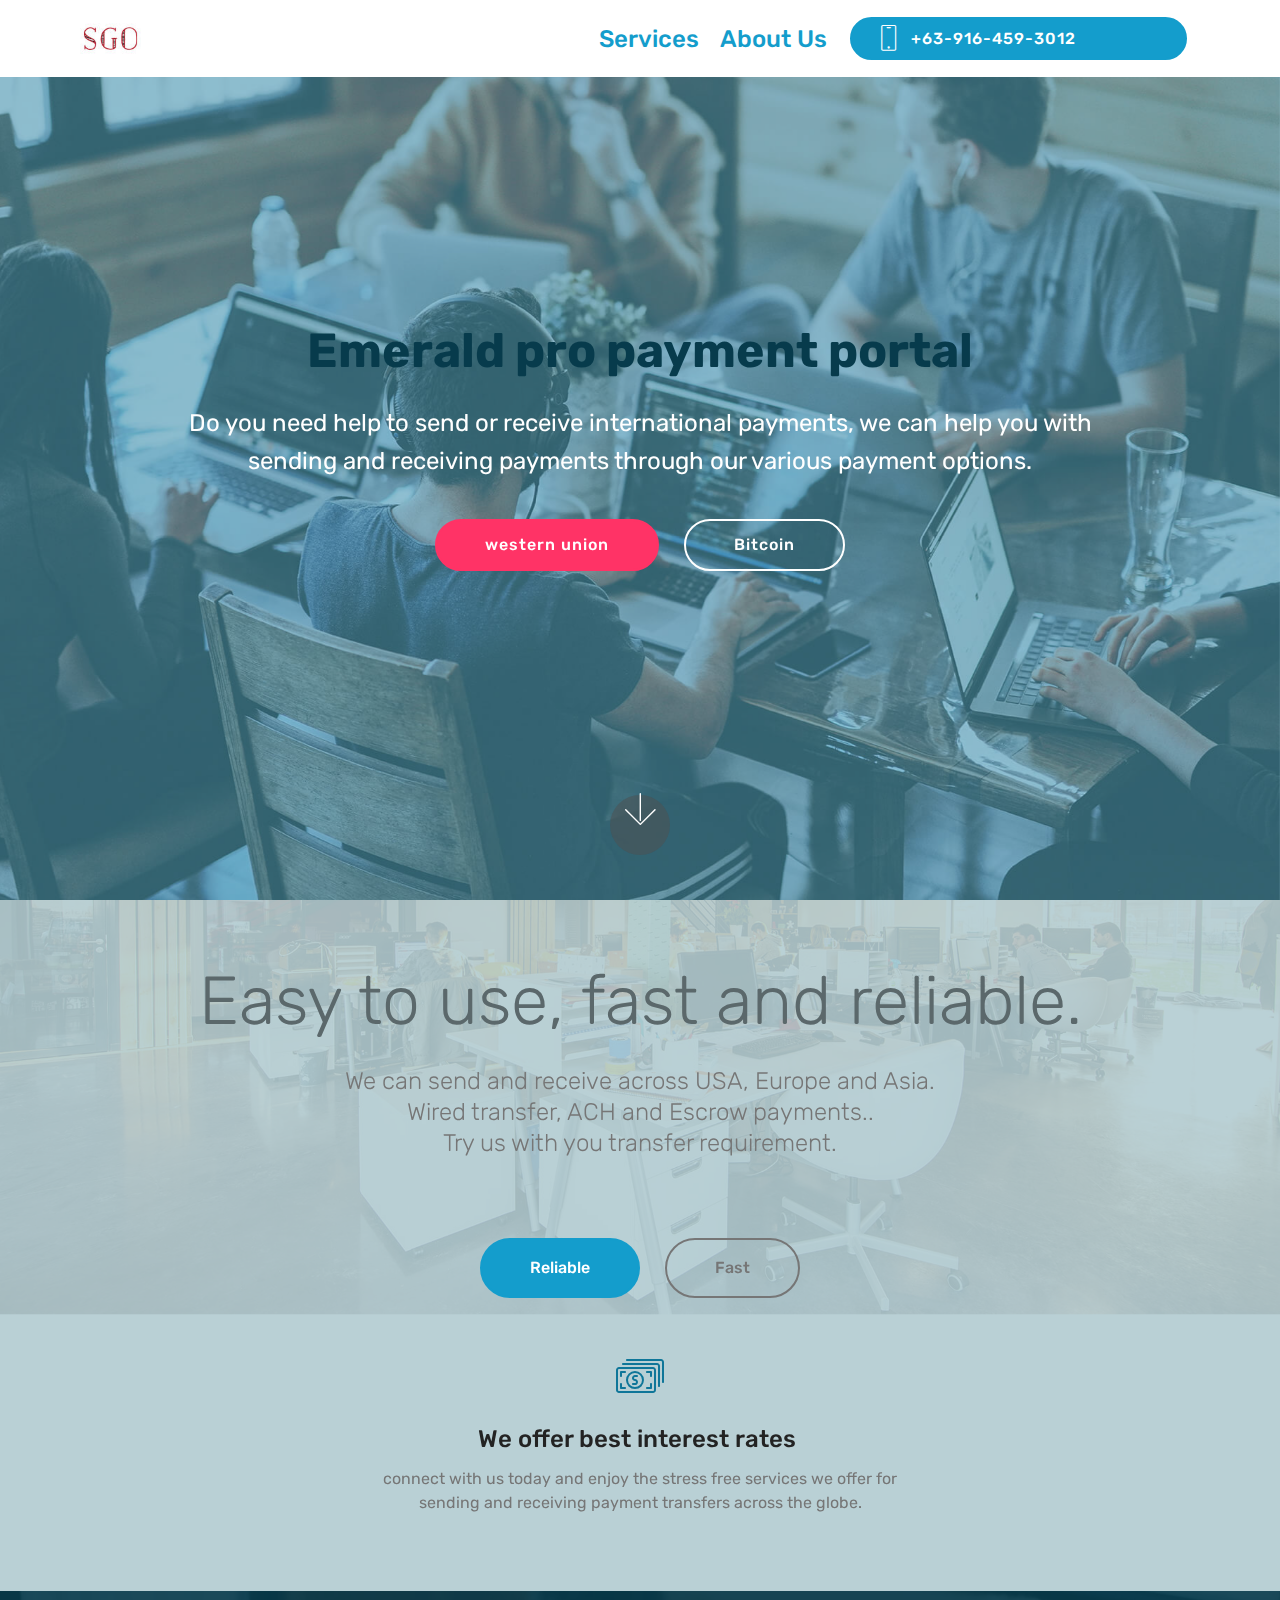
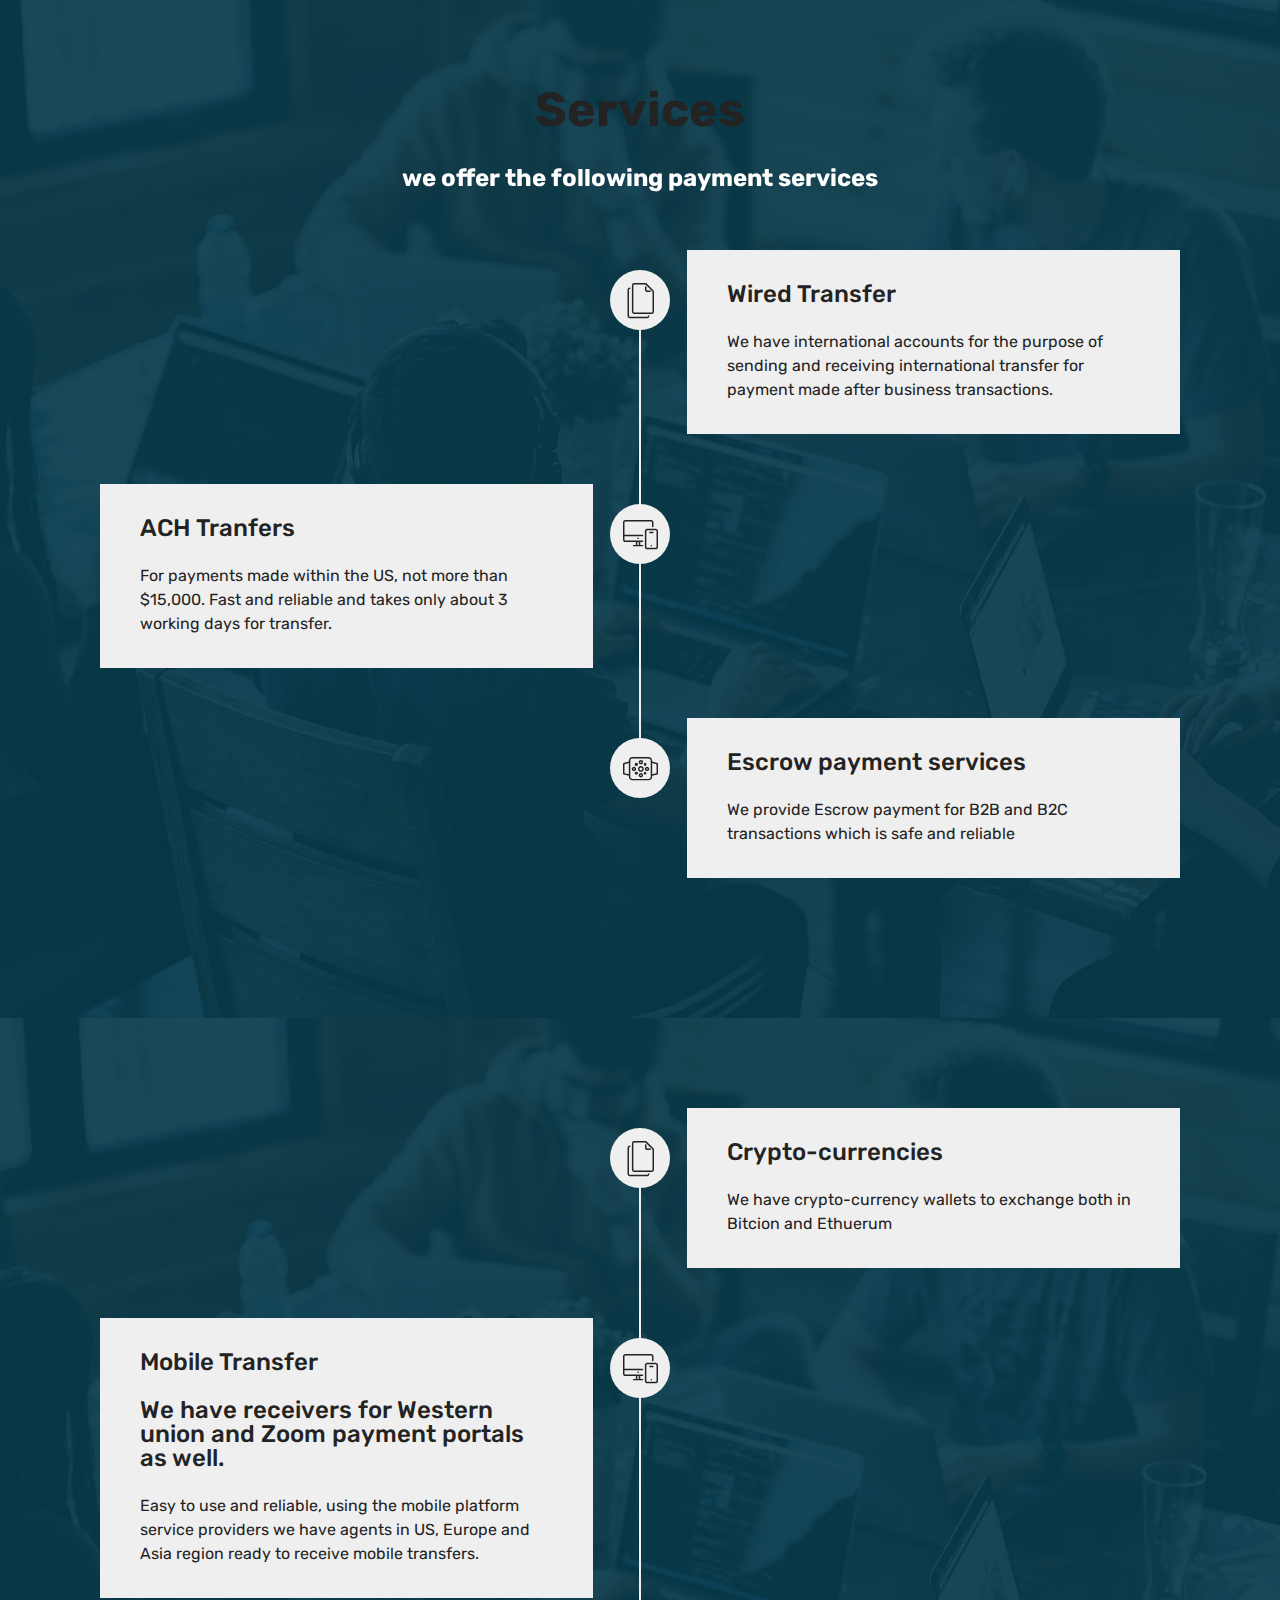
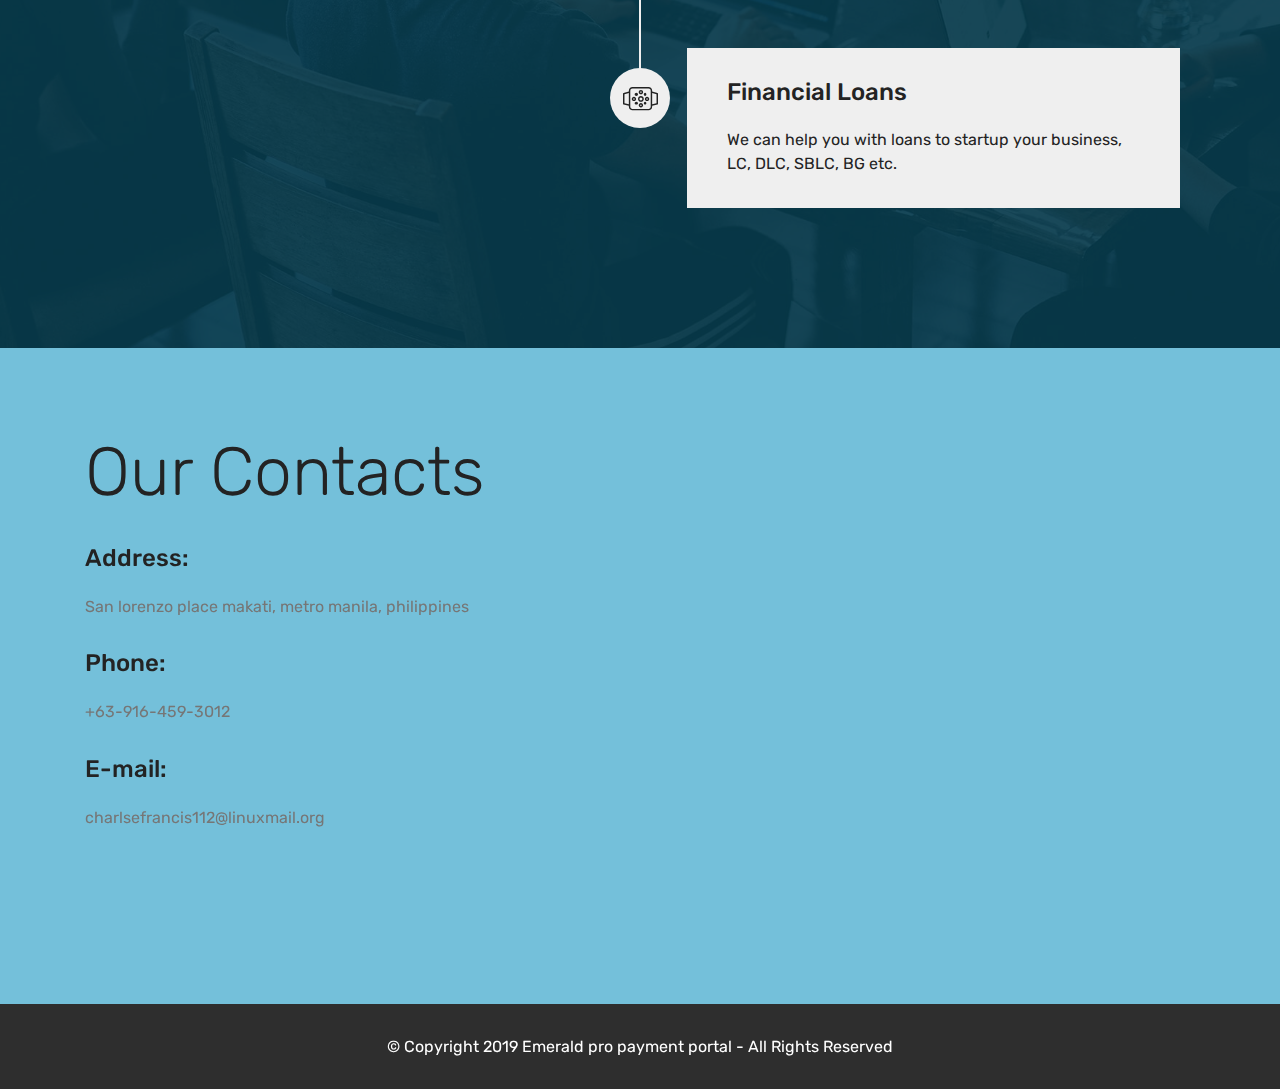
<file: index.html>
<!DOCTYPE html>
<html  >
<head>
  <!-- Site made with Mobirise Website Builder v4.10.0, https://mobirise.com -->
  <meta charset="UTF-8">
  <meta http-equiv="X-UA-Compatible" content="IE=edge">
  <meta name="generator" content="Mobirise v4.10.0, mobirise.com">
  <meta name="viewport" content="width=device-width, initial-scale=1, minimum-scale=1">
  <link rel="shortcut icon" href="assets/images/logosample-bytailorbrands-96x96.jpg" type="image/x-icon">
  <meta name="description" content="">
  
  <title>Home</title>
  <link rel="stylesheet" href="assets/web/assets/mobirise-icons2/mobirise2.css">
  <link rel="stylesheet" href="assets/web/assets/mobirise-icons/mobirise-icons.css">
  <link rel="stylesheet" href="assets/tether/tether.min.css">
  <link rel="stylesheet" href="assets/bootstrap/css/bootstrap.min.css">
  <link rel="stylesheet" href="assets/bootstrap/css/bootstrap-grid.min.css">
  <link rel="stylesheet" href="assets/bootstrap/css/bootstrap-reboot.min.css">
  <link rel="stylesheet" href="assets/dropdown/css/style.css">
  <link rel="stylesheet" href="assets/theme/css/style.css">
  <link rel="stylesheet" href="assets/mobirise/css/mbr-additional.css" type="text/css">
  
  
  
</head>
<body>
  <section class="menu cid-rDA0BfT8Sb" once="menu" id="menu2-4">

    

    <nav class="navbar navbar-expand beta-menu navbar-dropdown align-items-center navbar-fixed-top navbar-toggleable-sm">
        <button class="navbar-toggler navbar-toggler-right" type="button" data-toggle="collapse" data-target="#navbarSupportedContent" aria-controls="navbarSupportedContent" aria-expanded="false" aria-label="Toggle navigation">
            <div class="hamburger">
                <span></span>
                <span></span>
                <span></span>
                <span></span>
            </div>
        </button>
        <div class="menu-logo">
            <div class="navbar-brand">
                <span class="navbar-logo">
                    <a href="https://mobirise.co">
                        <img src="assets/images/logosample-bytailorbrands-96x96.jpg" alt="Mobirise" title="" style="height: 3.8rem;">
                    </a>
                </span>
                
            </div>
        </div>
        <div class="collapse navbar-collapse" id="navbarSupportedContent">
            <ul class="navbar-nav nav-dropdown" data-app-modern-menu="true"><li class="nav-item">
                    <a class="nav-link link text-primary display-5" href="index.html#timeline2-2" target="_blank">
                        Services
                    </a>
                </li>
                <li class="nav-item">
                    <a class="nav-link link text-primary display-5" href="index.html#tabs3-0" target="_blank">
                        About Us
                    </a>
                </li></ul>
            <div class="navbar-buttons mbr-section-btn"><a class="btn btn-sm btn-primary display-4" href="tel:+1-234-567-8901">
                    <span class="btn-icon mbri-mobile mbr-iconfont mbr-iconfont-btn">
                    </span>
                    +63-916-459-3012 &nbsp; &nbsp; &nbsp; &nbsp; &nbsp; &nbsp; &nbsp; &nbsp;&nbsp;</a></div>
        </div>
    </nav>
</section>

<section class="engine"><a href="https://mobirise.info/f">easy web maker</a></section><section class="cid-rDA0E8UE9O mbr-fullscreen mbr-parallax-background" id="header2-5">

    

    <div class="mbr-overlay" style="opacity: 0.5; background-color: rgb(85, 180, 212);"></div>

    <div class="container align-center">
        <div class="row justify-content-md-center">
            <div class="mbr-white col-md-10">
                <h1 class="mbr-section-title mbr-bold pb-3 mbr-fonts-style display-2">Emerald pro payment portal</h1>
                
                <p class="mbr-text pb-3 mbr-fonts-style display-5">Do you need help to send or receive international payments, we can help you with sending and receiving payments through our various payment options.</p>
                <div class="mbr-section-btn"><a class="btn btn-md btn-secondary display-4" href="https://www.westernunion.com/us/en/home.html" target="_blank">western union</a>
                    <a class="btn btn-md btn-white-outline display-4" href="https://www.coinbase.com/" target="_blank">Bitcoin</a></div>
            </div>
        </div>
    </div>
    <div class="mbr-arrow hidden-sm-down" aria-hidden="true">
        <a href="#next">
            <i class="mbri-down mbr-iconfont"></i>
        </a>
    </div>
</section>

<section class="tabs3 cid-rDA0aHyofa mbr-parallax-background" id="tabs3-0">

    

    <div class="mbr-overlay" style="opacity: 0.9; background-color: rgb(178, 204, 210);">
    </div>

    <div class="container">
        <h2 class="mbr-section-title align-center pb-3 mbr-fonts-style display-1">Easy to use, fast and reliable.</h2>
        <h3 class="mbr-section-subtitle  display-5 align-center mbr-light mbr-fonts-style">We can send and receive across USA, Europe and Asia.<br>Wired transfer, ACH and Escrow payments..<br>Try us with you transfer requirement.</h3>
    </div>
    <div class="container-fluid">
        <div class="row tabcont">
            <ul class="nav nav-tabs pt-3 mt-5" role="tablist">
                <li class="nav-item mbr-fonts-style"><a class="nav-link active display-7" role="tab" data-toggle="tab" href="#tabs3-0_tab0">
                        Reliable</a></li>
                <li class="nav-item mbr-fonts-style"><a class="nav-link  active show display-7" role="tab" data-toggle="tab" href="#tabs3-0_tab1" aria-selected="true">Fast</a></li>
                
                
                
                
            </ul>
        </div>
    </div>

    <div class="container">
        <div class="row px-1">
            <div class="tab-content">
                <div id="tab1" class="tab-pane in active mbr-table" role="tabpanel">
                    <div class="row tab-content-row">
                        <div class="col-xs-12 col-md-6">
                            <div class="card-img ">
                                <span class="mbr-iconfont mbri-cash" style="color: rgb(15, 118, 153); fill: rgb(15, 118, 153);"></span>
                            </div>
                            <h4 class="mbr-element-title  align-center mbr-fonts-style pb-2 display-5">We offer best interest rates&nbsp;</h4>
                            <p class="mbr-section-text  align-center mbr-fonts-style display-7">connect with us today and enjoy the stress free services we offer for sending and receiving payment transfers across the globe.</p>
                        </div>

                        

                        

                        
                    </div>
                </div>

                <div id="tab2" class="tab-pane  mbr-table" role="tabpanel">
                    <div class="row tab-content-row">
                        <div class="col-xs-12 col-md-6">
                            <div class="card-img ">
                                <span class="mbri-bootstrap mbr-iconfont"></span>
                            </div>
                            <h4 class="mbr-element-title  align-center mbr-fonts-style pb-2 display-5">
                                IT'S EASY AND SIMPLE
                            </h4>
                            <p class="mbr-section-text  align-center mbr-fonts-style display-7">Our missionis to help our customers with issues receiving funds from across the world, after sales or deposit receiving accounts reliable partnership with banking paltforms across the world to make online banking and transfers easy for our customers.</p>
                        </div>

                        

                        

                        
                    </div>
                </div>

                <div id="tab3" class="tab-pane  mbr-table" role="tabpanel">
                    <div class="row tab-content-row">
                        <div class="col-xs-12 col-md-6">
                            <div class="card-img ">
                                <span class="mbri-extension mbr-iconfont"></span>
                            </div>
                            <h4 class="mbr-element-title  align-center mbr-fonts-style pb-2 display-5">
                                TRENDY WEBSITE BLOCKS
                            </h4>
                            <p class="mbr-section-text  align-center mbr-fonts-style display-7">
                                Choose from the large selection  pre-made blocks - full-screen intro, bootstrap carousel, slider, responsive image gallery with, parallax scrolling, sticky header and more.
                            </p>
                        </div>

                        

                        

                        
                    </div>
                </div>

                <div id="tab4" class="tab-pane  mbr-table" role="tabpanel">
                    <div class="row tab-content-row">
                        <div class="col-xs-12 col-md-6">
                            <div class="card-img ">
                                <span class="mbri-responsive mbr-iconfont"></span>
                            </div>
                            <h4 class="mbr-element-title  align-center mbr-fonts-style pb-2 display-5">
                                MOBILE FRIENDLY
                            </h4>
                            <p class="mbr-section-text  align-center mbr-fonts-style display-7">
                                No special actions required, all sites you make with Mobirise are mobile-friendly. You don't have to create a special mobile version of your site, it will adapt automagically.
                            </p>
                        </div>

                        

                        

                        
                    </div>
                </div>

                <div id="tab5" class="tab-pane  mbr-table" role="tabpanel">
                    <div class="row tab-content-row">
                        <div class="col-xs-12 col-md-6">
                            <div class="card-img ">
                                <span class="mbri-bootstrap mbr-iconfont"></span>
                            </div>
                            <h4 class="mbr-element-title  align-center mbr-fonts-style pb-2 display-5">
                                IT'S EASY AND SIMPLE
                            </h4>
                            <p class="mbr-section-text  align-center mbr-fonts-style display-7">
                                Cut down the development time with drag-and-drop website builder. Drop the blocks into the page, edit content inline and publish - no technical skills required.
                            </p>
                        </div>

                        

                        

                        
                    </div>
                </div>

                <div id="tab6" class="tab-pane  mbr-table" role="tabpanel">
                    <div class="row tab-content-row">
                        <div class="col-xs-12 col-md-6">
                            <div class="card-img ">
                                <span class="mbri-extension mbr-iconfont"></span>
                            </div>
                            <h4 class="mbr-element-title  align-center mbr-fonts-style pb-2 display-5">
                                TRENDY WEBSITE BLOCKS
                            </h4>
                            <p class="mbr-section-text  align-center mbr-fonts-style display-7">
                                Choose from the large selection  pre-made blocks - full-screen intro, bootstrap carousel, slider, responsive image gallery with, parallax scrolling, sticky header and more.
                            </p>
                        </div>

                        

                        

                        
                    </div>
                </div>
            </div>
        </div>
    </div>
</section>

<section class="timeline2 cid-rDA0tLxIfD" id="timeline2-2">

    

    <div class="mbr-overlay" style="opacity: 0.9; background-color: rgb(7, 59, 76);">
    </div>

    <div class="container align-center">
        <h2 class="mbr-section-title pb-3 mbr-fonts-style display-2"><strong>Services</strong></h2>
        <h3 class="mbr-section-subtitle pb-5 mbr-fonts-style display-5"><strong>we offer the following payment services</strong></h3>

        <div class="container timelines-container" mbri-timelines="">
            <!--1-->
            <div class="row timeline-element reverse separline">
                <span class="iconsBackground">
                    <span class="mbri-pages mbr-iconfont"></span>
                </span>          
                <div class="col-xs-12 col-md-6 align-left">
                    <div class="timeline-text-content">
                        <h4 class="mbr-timeline-title pb-3 mbr-fonts-style display-5">Wired Transfer</h4>
                        <p class="mbr-timeline-text mbr-fonts-style display-7">We have international accounts for the purpose of sending and receiving international transfer for payment made after business transactions.&nbsp;</p>
                     </div>
                </div>
            </div>
            <!--2-->
            <div class="row timeline-element  separline">
                <span class="iconsBackground">
                    <span class="mbri-responsive mbr-iconfont"></span>
                </span>
                <div class="col-xs-12 col-md-6 align-left ">
                    <div class="timeline-text-content">
                        <h4 class="mbr-timeline-title pb-3 mbr-fonts-style display-5">ACH Tranfers</h4>
                        <p class="mbr-timeline-text mbr-fonts-style display-7">For payments made within the US, not more than $15,000. Fast and reliable and takes only about 3 working days for transfer.</p>
                    </div>
                </div>
            </div>
            <!--3-->
            <div class="row timeline-element reverse">
                <span class="iconsBackground">
                    <span class="mbri-watch mbr-iconfont"></span>
                </span>
                <div class="col-xs-12 col-md-6 align-left">
                    <div class="timeline-text-content">
                        <h4 class="mbr-timeline-title pb-3 mbr-fonts-style display-5">Escrow payment services</h4>      
                        <p class="mbr-timeline-text mbr-fonts-style display-7">We provide Escrow payment for B2B and B2C transactions which is safe and reliable&nbsp;</p>
                    </div>
                </div>
            </div>
            <!--4-->
            
            <!--5-->
            
            <!--6-->
            
            <!--7-->
            
            <!--8-->
            
            <!--9-->
            
            <!--10-->
            
            <!--11-->
            
            <!--12-->
            
        </div>
    </div>
</section>

<section class="timeline2 cid-rDA0vqQMdm" id="timeline2-3">

    

    <div class="mbr-overlay" style="opacity: 0.9; background-color: rgb(7, 59, 76);">
    </div>

    <div class="container align-center">
        
        

        <div class="container timelines-container" mbri-timelines="">
            <!--1-->
            <div class="row timeline-element reverse separline">
                <span class="iconsBackground">
                    <span class="mbri-pages mbr-iconfont"></span>
                </span>          
                <div class="col-xs-12 col-md-6 align-left">
                    <div class="timeline-text-content">
                        <h4 class="mbr-timeline-title pb-3 mbr-fonts-style display-5">Crypto-currencies</h4>
                        <p class="mbr-timeline-text mbr-fonts-style display-7">We have crypto-currency wallets to exchange both in Bitcion and Ethuerum&nbsp;</p>
                     </div>
                </div>
            </div>
            <!--2-->
            <div class="row timeline-element  separline">
                <span class="iconsBackground">
                    <span class="mbri-responsive mbr-iconfont"></span>
                </span>
                <div class="col-xs-12 col-md-6 align-left ">
                    <div class="timeline-text-content">
                        <h4 class="mbr-timeline-title pb-3 mbr-fonts-style display-5">Mobile Transfer<br><br>We have receivers for Western union and Zoom payment portals as well.</h4>
                        <p class="mbr-timeline-text mbr-fonts-style display-7">Easy to use and reliable, using the mobile platform service providers we have agents in US, Europe and Asia region ready to receive mobile transfers.</p>
                    </div>
                </div>
            </div>
            <!--3-->
            <div class="row timeline-element reverse">
                <span class="iconsBackground">
                    <span class="mbri-watch mbr-iconfont"></span>
                </span>
                <div class="col-xs-12 col-md-6 align-left">
                    <div class="timeline-text-content">
                        <h4 class="mbr-timeline-title pb-3 mbr-fonts-style display-5">Financial Loans</h4>      
                        <p class="mbr-timeline-text mbr-fonts-style display-7">We can help you with loans to startup your business, LC, DLC, SBLC, BG etc.</p>
                    </div>
                </div>
            </div>
            <!--4-->
            
            <!--5-->
            
            <!--6-->
            
            <!--7-->
            
            <!--8-->
            
            <!--9-->
            
            <!--10-->
            
            <!--11-->
            
            <!--12-->
            
        </div>
    </div>
</section>

<section class="mbr-section contacts1 cid-rDA49hD6sH mbr-parallax-background" id="contacts1-7">
    <!---->
    
    <!---->
    <!--Overlay-->
    <div class="mbr-overlay" style="opacity: 0.8; background-color: rgb(85, 180, 212);">
    </div>
    <!--Container-->
    <div class="container">
        <div class="row">
            <!--Titles-->
            <div class="title col-12">
                <h2 class="align-left mbr-fonts-style display-1">
                    Our Contacts
                </h2>
                
            </div>
            <!--Left-->
            <div class="col-12 col-md-6">
                <div class="left-block wrapper">
                    <div class="b b-adress">
                        <h5 class="align-left mbr-fonts-style m-0 display-5">
                            Address:
                        </h5>
                        <p class="mbr-text align-left mbr-fonts-style display-7">San lorenzo place makati, metro manila, philippines</p>
                    </div>
                    <div class="b b-phone">
                        <h5 class="align-left mbr-fonts-style m-0 display-5">
                            Phone:
                        </h5>
                        <p class="mbr-text align-left mbr-fonts-style display-7">+63-916-459-3012</p>
                    </div>
                    <div class="b b-mail">
                        <h5 class="align-left mbr-fonts-style m-0 display-5">
                            E-mail:
                        </h5>
                        <p class="mbr-text align-left mbr-fonts-style display-7">charlsefrancis112@linuxmail.org</p>
                    </div>
                </div>
            </div>
            <!--Right-->
            <div class="col-12 col-md-6">
                <div class="google-map"><iframe frameborder="0" style="border:0" src="https://www.google.com/maps/embed/v1/place?key=AIzaSyCx3d07zxHPLvkFBLlAR3Ng8a9wsAsGoJ8&amp;q=place_id:ChIJn6wOs6lZwokRLKy1iqRcoKw" allowfullscreen=""></iframe></div>
            </div>
        </div>
    </div>
</section>

<section once="footers" class="cid-rDA0IiOhaF" id="footer6-6">

    

    

    <div class="container">
        <div class="media-container-row align-center mbr-white">
            <div class="col-12">
                <p class="mbr-text mb-0 mbr-fonts-style display-7">
                    © Copyright 2019 Emerald pro payment portal - All Rights Reserved
                </p>
            </div>
        </div>
    </div>
</section>


  <script src="assets/web/assets/jquery/jquery.min.js"></script>
  <script src="assets/tether/tether.min.js"></script>
  <script src="assets/popper/popper.min.js"></script>
  <script src="assets/bootstrap/js/bootstrap.min.js"></script>
  <script src="assets/smoothscroll/smooth-scroll.js"></script>
  <script src="assets/mbr-tabs/mbr-tabs.js"></script>
  <script src="assets/dropdown/js/script.min.js"></script>
  <script src="assets/touchswipe/jquery.touch-swipe.min.js"></script>
  <script src="assets/parallax/jarallax.min.js"></script>
  <script src="assets/theme/js/script.js"></script>
  
  
</body>
</html>
</file>
<file: assets/web/assets/mobirise-icons2/mobirise2.css>
@font-face {
  font-family: 'Moririse2';
  src:  url('mobirise2.eot?f2bix4');
  src:  url('mobirise2.eot?f2bix4#iefix') format('embedded-opentype'),
    url('mobirise2.ttf?f2bix4') format('truetype'),
    url('mobirise2.woff?f2bix4') format('woff'),
    url('mobirise2.svg?f2bix4#mobirise2') format('svg');
  font-weight: normal;
  font-style: normal;
}

[class^="mobi-"], [class*=" mobi-"] {
  /* use !important to prevent issues with browser extensions that change fonts */
  font-family: 'Moririse2' !important;
  speak: none;
  font-style: normal;
  font-weight: normal;
  font-variant: normal;
  text-transform: none;
  line-height: 1;

  /* Better Font Rendering =========== */
  -webkit-font-smoothing: antialiased;
  -moz-osx-font-smoothing: grayscale;
}

.mobi-mbri-add-submenu:before {
  content: "\e900";
}
.mobi-mbri-alert:before {
  content: "\e901";
}
.mobi-mbri-align-center:before {
  content: "\e902";
}
.mobi-mbri-align-justify:before {
  content: "\e903";
}
.mobi-mbri-align-left:before {
  content: "\e904";
}
.mobi-mbri-align-right:before {
  content: "\e905";
}
.mobi-mbri-android:before {
  content: "\e906";
}
.mobi-mbri-apple:before {
  content: "\e907";
}
.mobi-mbri-arrow-down:before {
  content: "\e908";
}
.mobi-mbri-arrow-next:before {
  content: "\e909";
}
.mobi-mbri-arrow-prev:before {
  content: "\e90a";
}
.mobi-mbri-arrow-up:before {
  content: "\e90b";
}
.mobi-mbri-bold:before {
  content: "\e90c";
}
.mobi-mbri-bookmark:before {
  content: "\e90d";
}
.mobi-mbri-bootstrap:before {
  content: "\e90e";
}
.mobi-mbri-briefcase:before {
  content: "\e90f";
}
.mobi-mbri-browse:before {
  content: "\e910";
}
.mobi-mbri-bulleted-list:before {
  content: "\e911";
}
.mobi-mbri-calendar:before {
  content: "\e912";
}
.mobi-mbri-camera:before {
  content: "\e913";
}
.mobi-mbri-cart-add:before {
  content: "\e914";
}
.mobi-mbri-cart-full:before {
  content: "\e915";
}
.mobi-mbri-cash:before {
  content: "\e916";
}
.mobi-mbri-change-style:before {
  content: "\e917";
}
.mobi-mbri-chat:before {
  content: "\e918";
}
.mobi-mbri-clock:before {
  content: "\e919";
}
.mobi-mbri-close:before {
  content: "\e91a";
}
.mobi-mbri-cloud:before {
  content: "\e91b";
}
.mobi-mbri-code:before {
  content: "\e91c";
}
.mobi-mbri-contact-form:before {
  content: "\e91d";
}
.mobi-mbri-credit-card:before {
  content: "\e91e";
}
.mobi-mbri-cursor-click:before {
  content: "\e91f";
}
.mobi-mbri-cust-feedback:before {
  content: "\e920";
}
.mobi-mbri-database:before {
  content: "\e921";
}
.mobi-mbri-delivery:before {
  content: "\e922";
}
.mobi-mbri-desktop:before {
  content: "\e923";
}
.mobi-mbri-devices:before {
  content: "\e924";
}
.mobi-mbri-down:before {
  content: "\e925";
}
.mobi-mbri-download-2:before {
  content: "\e926";
}
.mobi-mbri-download:before {
  content: "\e927";
}
.mobi-mbri-drag-n-drop-2:before {
  content: "\e928";
}
.mobi-mbri-drag-n-drop:before {
  content: "\e929";
}
.mobi-mbri-edit-2:before {
  content: "\e92a";
}
.mobi-mbri-edit:before {
  content: "\e92b";
}
.mobi-mbri-error:before {
  content: "\e92c";
}
.mobi-mbri-extension:before {
  content: "\e92d";
}
.mobi-mbri-features:before {
  content: "\e92e";
}
.mobi-mbri-file:before {
  content: "\e92f";
}
.mobi-mbri-flag:before {
  content: "\e930";
}
.mobi-mbri-folder:before {
  content: "\e931";
}
.mobi-mbri-gift:before {
  content: "\e932";
}
.mobi-mbri-github:before {
  content: "\e933";
}
.mobi-mbri-globe-2:before {
  content: "\e934";
}
.mobi-mbri-globe:before {
  content: "\e935";
}
.mobi-mbri-growing-chart:before {
  content: "\e936";
}
.mobi-mbri-hearth:before {
  content: "\e937";
}
.mobi-mbri-help:before {
  content: "\e938";
}
.mobi-mbri-home:before {
  content: "\e939";
}
.mobi-mbri-hot-cup:before {
  content: "\e93a";
}
.mobi-mbri-idea:before {
  content: "\e93b";
}
.mobi-mbri-image-gallery:before {
  content: "\e93c";
}
.mobi-mbri-image-slider:before {
  content: "\e93d";
}
.mobi-mbri-info:before {
  content: "\e93e";
}
.mobi-mbri-italic:before {
  content: "\e93f";
}
.mobi-mbri-key:before {
  content: "\e940";
}
.mobi-mbri-laptop:before {
  content: "\e941";
}
.mobi-mbri-layers:before {
  content: "\e942";
}
.mobi-mbri-left-right:before {
  content: "\e943";
}
.mobi-mbri-left:before {
  content: "\e944";
}
.mobi-mbri-letter:before {
  content: "\e945";
}
.mobi-mbri-like:before {
  content: "\e946";
}
.mobi-mbri-link:before {
  content: "\e947";
}
.mobi-mbri-lock:before {
  content: "\e948";
}
.mobi-mbri-login:before {
  content: "\e949";
}
.mobi-mbri-logout:before {
  content: "\e94a";
}
.mobi-mbri-magic-stick:before {
  content: "\e94b";
}
.mobi-mbri-map-pin:before {
  content: "\e94c";
}
.mobi-mbri-menu:before {
  content: "\e94d";
}
.mobi-mbri-mobile-2:before {
  content: "\e94e";
}
.mobi-mbri-mobile-horizontal:before {
  content: "\e94f";
}
.mobi-mbri-mobile:before {
  content: "\e950";
}
.mobi-mbri-mobirise:before {
  content: "\e951";
}
.mobi-mbri-more-horizontal:before {
  content: "\e952";
}
.mobi-mbri-more-vertical:before {
  content: "\e953";
}
.mobi-mbri-music:before {
  content: "\e954";
}
.mobi-mbri-new-file:before {
  content: "\e955";
}
.mobi-mbri-numbered-list:before {
  content: "\e956";
}
.mobi-mbri-opened-folder:before {
  content: "\e957";
}
.mobi-mbri-pages:before {
  content: "\e958";
}
.mobi-mbri-paper-plane:before {
  content: "\e959";
}
.mobi-mbri-paperclip:before {
  content: "\e95a";
}
.mobi-mbri-phone:before {
  content: "\e95b";
}
.mobi-mbri-photo:before {
  content: "\e95c";
}
.mobi-mbri-photos:before {
  content: "\e95d";
}
.mobi-mbri-pin:before {
  content: "\e95e";
}
.mobi-mbri-play:before {
  content: "\e95f";
}
.mobi-mbri-plus:before {
  content: "\e960";
}
.mobi-mbri-preview:before {
  content: "\e961";
}
.mobi-mbri-print:before {
  content: "\e962";
}
.mobi-mbri-protect:before {
  content: "\e963";
}
.mobi-mbri-question:before {
  content: "\e964";
}
.mobi-mbri-quote-left:before {
  content: "\e965";
}
.mobi-mbri-quote-right:before {
  content: "\e966";
}
.mobi-mbri-redo:before {
  content: "\e967";
}
.mobi-mbri-refresh:before {
  content: "\e968";
}
.mobi-mbri-responsive-2:before {
  content: "\e969";
}
.mobi-mbri-responsive:before {
  content: "\e96a";
}
.mobi-mbri-right:before {
  content: "\e96b";
}
.mobi-mbri-rocket:before {
  content: "\e96c";
}
.mobi-mbri-sad-face:before {
  content: "\e96d";
}
.mobi-mbri-sale:before {
  content: "\e96e";
}
.mobi-mbri-save:before {
  content: "\e96f";
}
.mobi-mbri-search:before {
  content: "\e970";
}
.mobi-mbri-setting-2:before {
  content: "\e971";
}
.mobi-mbri-setting-3:before {
  content: "\e972";
}
.mobi-mbri-setting:before {
  content: "\e973";
}
.mobi-mbri-share:before {
  content: "\e974";
}
.mobi-mbri-shopping-bag:before {
  content: "\e975";
}
.mobi-mbri-shopping-basket:before {
  content: "\e976";
}
.mobi-mbri-shopping-cart:before {
  content: "\e977";
}
.mobi-mbri-sites:before {
  content: "\e978";
}
.mobi-mbri-smile-face:before {
  content: "\e979";
}
.mobi-mbri-speed:before {
  content: "\e97a";
}
.mobi-mbri-star:before {
  content: "\e97b";
}
.mobi-mbri-success:before {
  content: "\e97c";
}
.mobi-mbri-sun:before {
  content: "\e97d";
}
.mobi-mbri-sun2:before {
  content: "\e97e";
}
.mobi-mbri-tablet-vertical:before {
  content: "\e97f";
}
.mobi-mbri-tablet:before {
  content: "\e980";
}
.mobi-mbri-target:before {
  content: "\e981";
}
.mobi-mbri-timer:before {
  content: "\e982";
}
.mobi-mbri-to-ftp:before {
  content: "\e983";
}
.mobi-mbri-to-local-drive:before {
  content: "\e984";
}
.mobi-mbri-touch-swipe:before {
  content: "\e985";
}
.mobi-mbri-touch:before {
  content: "\e986";
}
.mobi-mbri-trash:before {
  content: "\e987";
}
.mobi-mbri-underline:before {
  content: "\e988";
}
.mobi-mbri-undo:before {
  content: "\e989";
}
.mobi-mbri-unlink:before {
  content: "\e98a";
}
.mobi-mbri-unlock:before {
  content: "\e98b";
}
.mobi-mbri-up-down:before {
  content: "\e98c";
}
.mobi-mbri-up:before {
  content: "\e98d";
}
.mobi-mbri-update:before {
  content: "\e98e";
}
.mobi-mbri-upload-2:before {
  content: "\e98f";
}
.mobi-mbri-upload:before {
  content: "\e990";
}
.mobi-mbri-user-2:before {
  content: "\e991";
}
.mobi-mbri-user:before {
  content: "\e992";
}
.mobi-mbri-users:before {
  content: "\e993";
}
.mobi-mbri-video-play:before {
  content: "\e994";
}
.mobi-mbri-video:before {
  content: "\e995";
}
.mobi-mbri-watch:before {
  content: "\e996";
}
.mobi-mbri-website-theme-2:before {
  content: "\e997";
}
.mobi-mbri-website-theme:before {
  content: "\e998";
}
.mobi-mbri-wifi:before {
  content: "\e999";
}
.mobi-mbri-windows:before {
  content: "\e99a";
}
.mobi-mbri-zoom-in:before {
  content: "\e99b";
}
.mobi-mbri-zoom-out:before {
  content: "\e99c";
}
</file>
<file: assets/web/assets/mobirise-icons/mobirise-icons.css>
@font-face {
  font-family: 'MobiriseIcons';
  src:  url('mobirise-icons.eot?spat4u');
  src:  url('mobirise-icons.eot?spat4u#iefix') format('embedded-opentype'),
    url('mobirise-icons.ttf?spat4u') format('truetype'),
    url('mobirise-icons.woff?spat4u') format('woff'),
    url('mobirise-icons.svg?spat4u#MobiriseIcons') format('svg');
  font-weight: normal;
  font-style: normal;
}

[class^="mbri-"], [class*=" mbri-"] {
  /* use !important to prevent issues with browser extensions that change fonts */
  font-family: MobiriseIcons !important;
  speak: none;
  font-style: normal;
  font-weight: normal;
  font-variant: normal;
  text-transform: none;
  line-height: 1;

  /* Better Font Rendering =========== */
  -webkit-font-smoothing: antialiased;
  -moz-osx-font-smoothing: grayscale;
}

.mbri-add-submenu:before {
  content: "\e900";
}
.mbri-alert:before {
  content: "\e901";
}
.mbri-align-center:before {
  content: "\e902";
}
.mbri-align-justify:before {
  content: "\e903";
}
.mbri-align-left:before {
  content: "\e904";
}
.mbri-align-right:before {
  content: "\e905";
}
.mbri-android:before {
  content: "\e906";
}
.mbri-apple:before {
  content: "\e907";
}
.mbri-arrow-down:before {
  content: "\e908";
}
.mbri-arrow-next:before {
  content: "\e909";
}
.mbri-arrow-prev:before {
  content: "\e90a";
}
.mbri-arrow-up:before {
  content: "\e90b";
}
.mbri-bold:before {
  content: "\e90c";
}
.mbri-bookmark:before {
  content: "\e90d";
}
.mbri-bootstrap:before {
  content: "\e90e";
}
.mbri-briefcase:before {
  content: "\e90f";
}
.mbri-browse:before {
  content: "\e910";
}
.mbri-bulleted-list:before {
  content: "\e911";
}
.mbri-calendar:before {
  content: "\e912";
}
.mbri-camera:before {
  content: "\e913";
}
.mbri-cart-add:before {
  content: "\e914";
}
.mbri-cart-full:before {
  content: "\e915";
}
.mbri-cash:before {
  content: "\e916";
}
.mbri-change-style:before {
  content: "\e917";
}
.mbri-chat:before {
  content: "\e918";
}
.mbri-clock:before {
  content: "\e919";
}
.mbri-close:before {
  content: "\e91a";
}
.mbri-cloud:before {
  content: "\e91b";
}
.mbri-code:before {
  content: "\e91c";
}
.mbri-contact-form:before {
  content: "\e91d";
}
.mbri-credit-card:before {
  content: "\e91e";
}
.mbri-cursor-click:before {
  content: "\e91f";
}
.mbri-cust-feedback:before {
  content: "\e920";
}
.mbri-database:before {
  content: "\e921";
}
.mbri-delivery:before {
  content: "\e922";
}
.mbri-desktop:before {
  content: "\e923";
}
.mbri-devices:before {
  content: "\e924";
}
.mbri-down:before {
  content: "\e925";
}
.mbri-download:before {
  content: "\e989";
}
.mbri-drag-n-drop:before {
  content: "\e927";
}
.mbri-drag-n-drop2:before {
  content: "\e928";
}
.mbri-edit:before {
  content: "\e929";
}
.mbri-edit2:before {
  content: "\e92a";
}
.mbri-error:before {
  content: "\e92b";
}
.mbri-extension:before {
  content: "\e92c";
}
.mbri-features:before {
  content: "\e92d";
}
.mbri-file:before {
  content: "\e92e";
}
.mbri-flag:before {
  content: "\e92f";
}
.mbri-folder:before {
  content: "\e930";
}
.mbri-gift:before {
  content: "\e931";
}
.mbri-github:before {
  content: "\e932";
}
.mbri-globe:before {
  content: "\e933";
}
.mbri-globe-2:before {
  content: "\e934";
}
.mbri-growing-chart:before {
  content: "\e935";
}
.mbri-hearth:before {
  content: "\e936";
}
.mbri-help:before {
  content: "\e937";
}
.mbri-home:before {
  content: "\e938";
}
.mbri-hot-cup:before {
  content: "\e939";
}
.mbri-idea:before {
  content: "\e93a";
}
.mbri-image-gallery:before {
  content: "\e93b";
}
.mbri-image-slider:before {
  content: "\e93c";
}
.mbri-info:before {
  content: "\e93d";
}
.mbri-italic:before {
  content: "\e93e";
}
.mbri-key:before {
  content: "\e93f";
}
.mbri-laptop:before {
  content: "\e940";
}
.mbri-layers:before {
  content: "\e941";
}
.mbri-left-right:before {
  content: "\e942";
}
.mbri-left:before {
  content: "\e943";
}
.mbri-letter:before {
  content: "\e944";
}
.mbri-like:before {
  content: "\e945";
}
.mbri-link:before {
  content: "\e946";
}
.mbri-lock:before {
  content: "\e947";
}
.mbri-login:before {
  content: "\e948";
}
.mbri-logout:before {
  content: "\e949";
}
.mbri-magic-stick:before {
  content: "\e94a";
}
.mbri-map-pin:before {
  content: "\e94b";
}
.mbri-menu:before {
  content: "\e94c";
}
.mbri-mobile:before {
  content: "\e94d";
}
.mbri-mobile2:before {
  content: "\e94e";
}
.mbri-mobirise:before {
  content: "\e94f";
}
.mbri-more-horizontal:before {
  content: "\e950";
}
.mbri-more-vertical:before {
  content: "\e951";
}
.mbri-music:before {
  content: "\e952";
}
.mbri-new-file:before {
  content: "\e953";
}
.mbri-numbered-list:before {
  content: "\e954";
}
.mbri-opened-folder:before {
  content: "\e955";
}
.mbri-pages:before {
  content: "\e956";
}
.mbri-paper-plane:before {
  content: "\e957";
}
.mbri-paperclip:before {
  content: "\e958";
}
.mbri-photo:before {
  content: "\e959";
}
.mbri-photos:before {
  content: "\e95a";
}
.mbri-pin:before {
  content: "\e95b";
}
.mbri-play:before {
  content: "\e95c";
}
.mbri-plus:before {
  content: "\e95d";
}
.mbri-preview:before {
  content: "\e95e";
}
.mbri-print:before {
  content: "\e95f";
}
.mbri-protect:before {
  content: "\e960";
}
.mbri-question:before {
  content: "\e961";
}
.mbri-quote-left:before {
  content: "\e962";
}
.mbri-quote-right:before {
  content: "\e963";
}
.mbri-refresh:before {
  content: "\e964";
}
.mbri-responsive:before {
  content: "\e965";
}
.mbri-right:before {
  content: "\e966";
}
.mbri-rocket:before {
  content: "\e967";
}
.mbri-sad-face:before {
  content: "\e968";
}
.mbri-sale:before {
  content: "\e969";
}
.mbri-save:before {
  content: "\e96a";
}
.mbri-search:before {
  content: "\e96b";
}
.mbri-setting:before {
  content: "\e96c";
}
.mbri-setting2:before {
  content: "\e96d";
}
.mbri-setting3:before {
  content: "\e96e";
}
.mbri-share:before {
  content: "\e96f";
}
.mbri-shopping-bag:before {
  content: "\e970";
}
.mbri-shopping-basket:before {
  content: "\e971";
}
.mbri-shopping-cart:before {
  content: "\e972";
}
.mbri-sites:before {
  content: "\e973";
}
.mbri-smile-face:before {
  content: "\e974";
}
.mbri-speed:before {
  content: "\e975";
}
.mbri-star:before {
  content: "\e976";
}
.mbri-success:before {
  content: "\e977";
}
.mbri-sun:before {
  content: "\e978";
}
.mbri-sun2:before {
  content: "\e979";
}
.mbri-tablet:before {
  content: "\e97a";
}
.mbri-tablet-vertical:before {
  content: "\e97b";
}
.mbri-target:before {
  content: "\e97c";
}
.mbri-timer:before {
  content: "\e97d";
}
.mbri-to-ftp:before {
  content: "\e97e";
}
.mbri-to-local-drive:before {
  content: "\e97f";
}
.mbri-touch-swipe:before {
  content: "\e980";
}
.mbri-touch:before {
  content: "\e981";
}
.mbri-trash:before {
  content: "\e982";
}
.mbri-underline:before {
  content: "\e983";
}
.mbri-unlink:before {
  content: "\e984";
}
.mbri-unlock:before {
  content: "\e985";
}
.mbri-up-down:before {
  content: "\e986";
}
.mbri-up:before {
  content: "\e987";
}
.mbri-update:before {
  content: "\e988";
}
.mbri-upload:before {
 content: "\e926"; 
}
.mbri-user:before {
  content: "\e98a";
}
.mbri-user2:before {
  content: "\e98b";
}
.mbri-users:before {
  content: "\e98c";
}
.mbri-video:before {
  content: "\e98d";
}
.mbri-video-play:before {
  content: "\e98e";
}
.mbri-watch:before {
  content: "\e98f";
}
.mbri-website-theme:before {
  content: "\e990";
}
.mbri-wifi:before {
  content: "\e991";
}
.mbri-windows:before {
  content: "\e992";
}
.mbri-zoom-out:before {
  content: "\e993";
}
.mbri-redo:before {
  content: "\e994";
}
.mbri-undo:before {
  content: "\e995";
}
</file>
<file: assets/dropdown/css/style.css>
.navbar-dropdown {
  left: 0;
  padding: 0;
  position: absolute;
  right: 0;
  top: 0;
  transition: all 0.45s ease;
  z-index: 1030;
  background: #282828; }
  .navbar-dropdown .navbar-logo {
    margin-right: 0.8rem;
    transition: margin 0.3s ease-in-out;
    vertical-align: middle; }
    .navbar-dropdown .navbar-logo img {
      height: 3.125rem;
      transition: all 0.3s ease-in-out; }
    .navbar-dropdown .navbar-logo.mbr-iconfont {
      font-size: 3.125rem;
      line-height: 3.125rem; }
  .navbar-dropdown .navbar-caption {
    font-weight: 700;
    white-space: normal;
    vertical-align: -4px;
    line-height: 3.125rem !important; }
    .navbar-dropdown .navbar-caption, .navbar-dropdown .navbar-caption:hover {
      color: inherit;
      text-decoration: none; }
  .navbar-dropdown .mbr-iconfont + .navbar-caption {
    vertical-align: -1px; }
  .navbar-dropdown.navbar-fixed-top {
    position: fixed; }
  .navbar-dropdown .navbar-brand span {
    vertical-align: -4px; }
  .navbar-dropdown.bg-color.transparent {
    background: none; }
  .navbar-dropdown.navbar-short .navbar-brand {
    padding: 0.625rem 0; }
    .navbar-dropdown.navbar-short .navbar-brand span {
      vertical-align: -1px; }
  .navbar-dropdown.navbar-short .navbar-caption {
    line-height: 2.375rem !important;
    vertical-align: -2px; }
  .navbar-dropdown.navbar-short .navbar-logo {
    margin-right: 0.5rem; }
    .navbar-dropdown.navbar-short .navbar-logo img {
      height: 2.375rem; }
    .navbar-dropdown.navbar-short .navbar-logo.mbr-iconfont {
      font-size: 2.375rem;
      line-height: 2.375rem; }
  .navbar-dropdown.navbar-short .mbr-table-cell {
    height: 3.625rem; }
  .navbar-dropdown .navbar-close {
    left: 0.6875rem;
    position: fixed;
    top: 0.75rem;
    z-index: 1000; }
  .navbar-dropdown .hamburger-icon {
    content: "";
    display: inline-block;
    vertical-align: middle;
    width: 16px;
    -webkit-box-shadow: 0 -6px 0 1px #282828,0 0 0 1px #282828,0 6px 0 1px #282828;
    -moz-box-shadow: 0 -6px 0 1px #282828,0 0 0 1px #282828,0 6px 0 1px #282828;
    box-shadow: 0 -6px 0 1px #282828,0 0 0 1px #282828,0 6px 0 1px #282828; }

.dropdown-menu .dropdown-toggle[data-toggle="dropdown-submenu"]::after {
  border-bottom: 0.35em solid transparent;
  border-left: 0.35em solid;
  border-right: 0;
  border-top: 0.35em solid transparent;
  margin-left: 0.3rem; }

.dropdown-menu .dropdown-item:focus {
  outline: 0; }

.nav-dropdown {
  font-size: 0.75rem;
  font-weight: 500;
  height: auto !important; }
  .nav-dropdown .nav-btn {
    padding-left: 1rem; }
  .nav-dropdown .link {
    margin: .667em 1.667em;
    font-weight: 500;
    padding: 0;
    transition: color .2s ease-in-out; }
    .nav-dropdown .link.dropdown-toggle {
      margin-right: 2.583em; }
      .nav-dropdown .link.dropdown-toggle::after {
        margin-left: .25rem;
        border-top: 0.35em solid;
        border-right: 0.35em solid transparent;
        border-left: 0.35em solid transparent;
        border-bottom: 0; }
      .nav-dropdown .link.dropdown-toggle[aria-expanded="true"] {
        margin: 0;
        padding: 0.667em 3.263em  0.667em 1.667em; }
  .nav-dropdown .link::after,
  .nav-dropdown .dropdown-item::after {
    color: inherit; }
  .nav-dropdown .btn {
    font-size: 0.75rem;
    font-weight: 700;
    letter-spacing: 0;
    margin-bottom: 0;
    padding-left: 1.25rem;
    padding-right: 1.25rem; }
  .nav-dropdown .dropdown-menu {
    border-radius: 0;
    border: 0;
    left: 0;
    margin: 0;
    padding-bottom: 1.25rem;
    padding-top: 1.25rem;
    position: relative; }
  .nav-dropdown .dropdown-submenu {
    margin-left: 0.125rem;
    top: 0; }
  .nav-dropdown .dropdown-item {
    font-weight: 500;
    line-height: 2;
    padding: 0.3846em 4.615em 0.3846em 1.5385em;
    position: relative;
    transition: color .2s ease-in-out, background-color .2s ease-in-out; }
    .nav-dropdown .dropdown-item::after {
      margin-top: -0.3077em;
      position: absolute;
      right: 1.1538em;
      top: 50%; }
    .nav-dropdown .dropdown-item:focus, .nav-dropdown .dropdown-item:hover {
      background: none; }

@media (max-width: 767px) {
  .nav-dropdown.navbar-toggleable-sm {
    bottom: 0;
    display: none;
    left: 0;
    overflow-x: hidden;
    position: fixed;
    top: 0;
    transform: translateX(-100%);
    -ms-transform: translateX(-100%);
    -webkit-transform: translateX(-100%);
    width: 18.75rem;
    z-index: 999; } }
.nav-dropdown.navbar-toggleable-xl {
  bottom: 0;
  display: none;
  left: 0;
  overflow-x: hidden;
  position: fixed;
  top: 0;
  transform: translateX(-100%);
  -ms-transform: translateX(-100%);
  -webkit-transform: translateX(-100%);
  width: 18.75rem;
  z-index: 999; }

.nav-dropdown-sm {
  display: block !important;
  overflow-x: hidden;
  overflow: auto;
  padding-top: 3.875rem; }
  .nav-dropdown-sm::after {
    content: "";
    display: block;
    height: 3rem;
    width: 100%; }
  .nav-dropdown-sm.collapse.in ~ .navbar-close {
    display: block !important; }
  .nav-dropdown-sm.collapsing, .nav-dropdown-sm.collapse.in {
    transform: translateX(0);
    -ms-transform: translateX(0);
    -webkit-transform: translateX(0);
    transition: all 0.25s ease-out;
    -webkit-transition: all 0.25s ease-out;
    background: #282828; }
  .nav-dropdown-sm.collapsing[aria-expanded="false"] {
    transform: translateX(-100%);
    -ms-transform: translateX(-100%);
    -webkit-transform: translateX(-100%); }
  .nav-dropdown-sm .nav-item {
    display: block;
    margin-left: 0 !important;
    padding-left: 0; }
  .nav-dropdown-sm .link,
  .nav-dropdown-sm .dropdown-item {
    border-top: 1px dotted rgba(255, 255, 255, 0.1);
    font-size: 0.8125rem;
    line-height: 1.6;
    margin: 0 !important;
    padding: 0.875rem 2.4rem 0.875rem 1.5625rem !important;
    position: relative;
    white-space: normal; }
    .nav-dropdown-sm .link:focus, .nav-dropdown-sm .link:hover,
    .nav-dropdown-sm .dropdown-item:focus,
    .nav-dropdown-sm .dropdown-item:hover {
      background: rgba(0, 0, 0, 0.2) !important;
      color: #c0a375; }
  .nav-dropdown-sm .nav-btn {
    position: relative;
    padding: 1.5625rem 1.5625rem 0 1.5625rem; }
    .nav-dropdown-sm .nav-btn::before {
      border-top: 1px dotted rgba(255, 255, 255, 0.1);
      content: "";
      left: 0;
      position: absolute;
      top: 0;
      width: 100%; }
    .nav-dropdown-sm .nav-btn + .nav-btn {
      padding-top: 0.625rem; }
      .nav-dropdown-sm .nav-btn + .nav-btn::before {
        display: none; }
  .nav-dropdown-sm .btn {
    padding: 0.625rem 0; }
  .nav-dropdown-sm .dropdown-toggle[data-toggle="dropdown-submenu"]::after {
    margin-left: .25rem;
    border-top: 0.35em solid;
    border-right: 0.35em solid transparent;
    border-left: 0.35em solid transparent;
    border-bottom: 0; }
  .nav-dropdown-sm .dropdown-toggle[data-toggle="dropdown-submenu"][aria-expanded="true"]::after {
    border-top: 0;
    border-right: 0.35em solid transparent;
    border-left: 0.35em solid transparent;
    border-bottom: 0.35em solid; }
  .nav-dropdown-sm .dropdown-menu {
    margin: 0;
    padding: 0;
    position: relative;
    top: 0;
    left: 0;
    width: 100%;
    border: 0;
    float: none;
    border-radius: 0;
    background: none; }
  .nav-dropdown-sm .dropdown-submenu {
    left: 100%;
    margin-left: 0.125rem;
    margin-top: -1.25rem;
    top: 0; }

.navbar-toggleable-sm .nav-dropdown .dropdown-menu {
  position: absolute; }

.navbar-toggleable-sm .nav-dropdown .dropdown-submenu {
  left: 100%;
  margin-left: 0.125rem;
  margin-top: -1.25rem;
  top: 0; }

.navbar-toggleable-sm.opened .nav-dropdown .dropdown-menu {
  position: relative; }

.navbar-toggleable-sm.opened .nav-dropdown .dropdown-submenu {
  left: 0;
  margin-left: 00rem;
  margin-top: 0rem;
  top: 0; }

.is-builder .nav-dropdown.collapsing {
  transition: none !important; }

/*# sourceMappingURL=style.css.map */
</file>
<file: assets/theme/css/style.css>
/*!
 * Mobirise v4 theme (https://mobirise.com/)
 * Copyright 2017 Mobirise
 */
section {
  background-color: #eeeeee;
}

section,
.container,
.container-fluid {
  position: relative;
  word-wrap: break-word;
}

a.mbr-iconfont:hover {
  text-decoration: none;
}

.article .lead p, .article .lead ul, .article .lead ol, .article .lead pre, .article .lead blockquote {
  margin-bottom: 0;
}

a {
  font-style: normal;
  font-weight: 400;
  cursor: pointer;
}

a, a:hover {
  text-decoration: none;
}

figure {
  margin-bottom: 0;
}

body {
  color: #232323;
}

h1, h2, h3, h4, h5, h6,
.h1, .h2, .h3, .h4, .h5, .h6,
.display-1, .display-2, .display-3, .display-4 {
  line-height: 1;
  word-break: break-word;
  word-wrap: break-word;
}

b, strong {
  font-weight: bold;
}

blockquote {
  padding: 10px 0 10px 20px;
  position: relative;
  border-left: 2px solid;
  border-color: #ff3366;
}

input:-webkit-autofill, input:-webkit-autofill:hover, input:-webkit-autofill:focus, input:-webkit-autofill:active {
  transition-delay: 9999s;
  transition-property: background-color, color;
}

textarea[type="hidden"] {
  display: none;
}

body {
  position: relative;
}

section {
  background-position: 50% 50%;
  background-repeat: no-repeat;
  background-size: cover;
}

section .mbr-background-video,
section .mbr-background-video-preview {
  position: absolute;
  bottom: 0;
  left: 0;
  right: 0;
  top: 0;
}

.hidden {
  visibility: hidden;
}

.mbr-z-index20 {
  z-index: 20;
}

/*! Base colors */
.mbr-white {
  color: #ffffff;
}

.mbr-black {
  color: #000000;
}

.mbr-bg-white {
  background-color: #ffffff;
}

.mbr-bg-black {
  background-color: #000000;
}

/*! Text-aligns */
.align-left {
  text-align: left;
}

.align-center {
  text-align: center;
}

.align-right {
  text-align: right;
}

@media (max-width: 767px) {
  .align-left, .align-center, .align-right, .mbr-section-btn, .mbr-section-title {
    text-align: center;
  }
}

/*! Font-weight  */
.mbr-light {
  font-weight: 300;
}

.mbr-regular {
  font-weight: 400;
}

.mbr-semibold {
  font-weight: 500;
}

.mbr-bold {
  font-weight: 700;
}

/*! Media  */
.media-size-item {
  -moz-flex: 1 1 auto;
  -o-flex: 1 1 auto;
  flex: 1 1 auto;
}

.media-content {
  flex-basis: 100%;
}

.media-container-row {
  display: flex;
  flex-direction: row;
  flex-wrap: wrap;
  justify-content: center;
  align-content: center;
  align-items: start;
}

.media-container-row .media-size-item {
  width: 400px;
}

.media-container-column {
  display: flex;
  flex-direction: column;
  flex-wrap: wrap;
  justify-content: center;
  align-content: center;
  align-items: stretch;
}

.media-container-column > * {
  width: 100%;
}

@media (min-width: 992px) {
  .media-container-row {
    flex-wrap: nowrap;
  }
}

figure {
  overflow: hidden;
}

figure[mbr-media-size] {
  transition: width 0.1s;
}

.mbr-figure img, .mbr-figure iframe {
  display: block;
  width: 100%;
}

.card {
  background-color: transparent;
  border: none;
}

.card-img {
  text-align: center;
  flex-shrink: 0;
  -webkit-flex-shrink: 0;
}

.media {
  max-width: 100%;
  margin: 0 auto;
}

.mbr-figure {
  -ms-grid-row-align: center;
  align-self: center;
}

.media-container > div {
  max-width: 100%;
}

.mbr-figure img, .card-img img {
  width: 100%;
}

@media (max-width: 991px) {
  .media-size-item {
    width: auto !important;
  }
  .media {
    width: auto;
  }
  .mbr-figure {
    width: 100% !important;
  }
}

/*! Buttons */
.mbr-section-btn {
  margin-left: -.25rem;
  margin-right: -.25rem;
  font-size: 0;
}

nav .mbr-section-btn {
  margin-left: 0rem;
  margin-right: 0rem;
}

/*! Btn icon margin */
.btn .mbr-iconfont, .btn.btn-sm .mbr-iconfont {
  cursor: pointer;
  margin-right: 0.5rem;
}

.btn.btn-md .mbr-iconfont, .btn.btn-md .mbr-iconfont {
  margin-right: 0.8rem;
}

.mbr-regular {
  font-weight: 400;
}

.mbr-semibold {
  font-weight: 500;
}

.mbr-bold {
  font-weight: 700;
}

[type="submit"] {
  -webkit-appearance: none;
}

/*! Full-screen */
.mbr-fullscreen .mbr-overlay {
  min-height: 100vh;
}

.mbr-fullscreen {
  display: flex;
  display: -moz-flex;
  display: -ms-flex;
  display: -o-flex;
  align-items: center;
  -webkit-align-items: center;
  min-height: 100vh;
  padding-top: 3rem;
  padding-bottom: 3rem;
}

/*! Map */
.map {
  height: 25rem;
  position: relative;
}

.map iframe {
  width: 100%;
  height: 100%;
}

/* Form */
.form-asterisk {
  font-family: initial;
  position: absolute;
  top: -2px;
  font-weight: normal;
}

/*! Scroll to top arrow */
.mbr-arrow-up {
  bottom: 25px;
  right: 90px;
  position: fixed;
  text-align: right;
  z-index: 5000;
  color: #ffffff;
  font-size: 32px;
  transform: rotate(180deg);
  -webkit-transform: rotate(180deg);
}

.mbr-arrow-up a {
  background: rgba(0, 0, 0, 0.2);
  border-radius: 3px;
  color: #fff;
  display: inline-block;
  height: 60px;
  width: 60px;
  outline-style: none !important;
  position: relative;
  text-decoration: none;
  transition: all .3s ease-in-out;
  cursor: pointer;
  text-align: center;
}

.mbr-arrow-up a:hover {
  background-color: rgba(0, 0, 0, 0.4);
}

.mbr-arrow-up a i {
  line-height: 60px;
}

.mbr-arrow-up-icon {
  display: block;
  color: #fff;
}

.mbr-arrow-up-icon::before {
  content: "\203a";
  display: inline-block;
  font-family: serif;
  font-size: 32px;
  line-height: 1;
  font-style: normal;
  position: relative;
  top: 6px;
  left: -4px;
  -webkit-transform: rotate(-90deg);
  transform: rotate(-90deg);
}

/*! Arrow Down */
.mbr-arrow {
  position: absolute;
  bottom: 45px;
  left: 50%;
  width: 60px;
  height: 60px;
  cursor: pointer;
  background-color: rgba(80, 80, 80, 0.5);
  border-radius: 50%;
  -webkit-transform: translateX(-50%);
  transform: translateX(-50%);
}

.mbr-arrow > a {
  display: inline-block;
  text-decoration: none;
  outline-style: none;
  -webkit-animation: arrowdown 1.7s ease-in-out infinite;
  animation: arrowdown 1.7s ease-in-out infinite;
}

.mbr-arrow > a > i {
  position: absolute;
  top: -2px;
  left: 15px;
  font-size: 2rem;
}

@keyframes arrowdown {
  0% {
    transform: translateY(0px);
    -webkit-transform: translateY(0px);
  }
  50% {
    transform: translateY(-5px);
    -webkit-transform: translateY(-5px);
  }
  100% {
    transform: translateY(0px);
    -webkit-transform: translateY(0px);
  }
}

@-webkit-keyframes arrowdown {
  0% {
    transform: translateY(0px);
    -webkit-transform: translateY(0px);
  }
  50% {
    transform: translateY(-5px);
    -webkit-transform: translateY(-5px);
  }
  100% {
    transform: translateY(0px);
    -webkit-transform: translateY(0px);
  }
}

@media (max-width: 500px) {
  .mbr-arrow-up {
    left: 50%;
    right: auto;
    transform: translateX(-50%) rotate(180deg);
    -webkit-transform: translateX(-50%) rotate(180deg);
  }
}

/*Gradients animation*/
@keyframes gradient-animation {
  from {
    background-position: 0% 100%;
    -webkit-animation-timing-function: ease-in-out;
            animation-timing-function: ease-in-out;
  }
  to {
    background-position: 100% 0%;
    -webkit-animation-timing-function: ease-in-out;
            animation-timing-function: ease-in-out;
  }
}

@-webkit-keyframes gradient-animation {
  from {
    background-position: 0% 100%;
    -webkit-animation-timing-function: ease-in-out;
            animation-timing-function: ease-in-out;
  }
  to {
    background-position: 100% 0%;
    -webkit-animation-timing-function: ease-in-out;
            animation-timing-function: ease-in-out;
  }
}

.bg-gradient {
  background-size: 200% 200%;
  animation: gradient-animation 5s infinite alternate;
  -webkit-animation: gradient-animation 5s infinite alternate;
}

.menu .navbar-brand {
  display: -webkit-flex;
}

.menu .navbar-brand span {
  display: flex;
  display: -webkit-flex;
}

.menu .navbar-brand .navbar-caption-wrap {
  display: -webkit-flex;
}

.menu .navbar-brand .navbar-logo img {
  display: -webkit-flex;
}

@media (min-width: 768px) and (max-width: 991px) {
  .menu .navbar-toggleable-sm .navbar-nav {
    display: -ms-flexbox;
  }
}

@media (max-width: 991px) {
  .menu .navbar-collapse {
    max-height: 93.5vh;
  }
  .menu .navbar-collapse.show {
    overflow: auto;
  }
}

@media (min-width: 992px) {
  .menu .navbar-nav.nav-dropdown {
    display: -webkit-flex;
  }
  .menu .navbar-toggleable-sm .navbar-collapse {
    display: -webkit-flex !important;
  }
  .menu .collapsed .navbar-collapse {
    max-height: 93.5vh;
  }
  .menu .collapsed .navbar-collapse.show {
    overflow: auto;
  }
}

@media (max-width: 767px) {
  .menu .navbar-collapse {
    max-height: 80vh;
  }
}

.navbar {
  display: -webkit-flex;
  -webkit-flex-wrap: wrap;
  -webkit-align-items: center;
  -webkit-justify-content: space-between;
}

.navbar-collapse {
  -webkit-flex-basis: 100%;
  -webkit-flex-grow: 1;
  -webkit-align-items: center;
}

.nav-dropdown .link {
  padding: .667em 1.667em !important;
  margin: 0 !important;
}

.nav {
  display: -webkit-flex;
  -webkit-flex-wrap: wrap;
}

.row {
  display: -webkit-flex;
  -webkit-flex-wrap: wrap;
}

.justify-content-center {
  -webkit-justify-content: center;
}

.form-inline {
  display: -webkit-flex;
  -webkit-align-items: center;
}

.card-wrapper {
  -webkit-flex: 1;
}

.carousel-control {
  z-index: 10;
  display: -webkit-flex;
  -webkit-align-items: center;
  -webkit-justify-content: center;
}

.carousel-controls {
  display: -webkit-flex;
}

.media {
  display: -webkit-flex;
}

.form-group:focus {
  outline: none;
}

.jq-selectbox__select {
  padding: 1.07em .5em;
  position: absolute;
  top: 0;
  left: 0;
  width: 100%;
}

.jq-selectbox__dropdown {
  position: absolute;
  top: 100% !important;
  left: 0 !important;
  width: 100% !important;
}

.jq-selectbox__trigger-arrow {
  -webkit-transform: translateY(-50%);
          transform: translateY(-50%);
}

.jq-selectbox li {
  padding: 1.07em .5em;
}


.modal-dialog, .modal-content {
  height: 100%; }

.modal-dialog .carousel-inner {
  height: 100%;
  height: -webkit-fill-available;
  height: fill-available; }

.carousel-item {
  text-align: center; }

.carousel-item img {
  margin: auto; }

/*# sourceMappingURL=style.css.map */
.engine {
	position: absolute;
	text-indent: -2400px;
	text-align: center;
	padding: 0;
	top: 0;
	left: -2400px;
}
</file>
<file: assets/mobirise/css/mbr-additional.css>
@import url(https://fonts.googleapis.com/css?family=Rubik:300,300i,400,400i,500,500i,700,700i,900,900i);





body {
  font-style: normal;
  line-height: 1.5;
}
.mbr-section-title {
  font-style: normal;
  line-height: 1.2;
}
.mbr-section-subtitle {
  line-height: 1.3;
}
.mbr-text {
  font-style: normal;
  line-height: 1.6;
}
.display-1 {
  font-family: 'Rubik', sans-serif;
  font-size: 4.25rem;
}
.display-1 > .mbr-iconfont {
  font-size: 6.8rem;
}
.display-2 {
  font-family: 'Rubik', sans-serif;
  font-size: 3rem;
}
.display-2 > .mbr-iconfont {
  font-size: 4.8rem;
}
.display-4 {
  font-family: 'Rubik', sans-serif;
  font-size: 1rem;
}
.display-4 > .mbr-iconfont {
  font-size: 1.6rem;
}
.display-5 {
  font-family: 'Rubik', sans-serif;
  font-size: 1.5rem;
}
.display-5 > .mbr-iconfont {
  font-size: 2.4rem;
}
.display-7 {
  font-family: 'Rubik', sans-serif;
  font-size: 1rem;
}
.display-7 > .mbr-iconfont {
  font-size: 1.6rem;
}
/* ---- Fluid typography for mobile devices ---- */
/* 1.4 - font scale ratio ( bootstrap == 1.42857 ) */
/* 100vw - current viewport width */
/* (48 - 20)  48 == 48rem == 768px, 20 == 20rem == 320px(minimal supported viewport) */
/* 0.65 - min scale variable, may vary */
@media (max-width: 768px) {
  .display-1 {
    font-size: 3.4rem;
    font-size: calc( 2.1374999999999997rem + (4.25 - 2.1374999999999997) * ((100vw - 20rem) / (48 - 20)));
    line-height: calc( 1.4 * (2.1374999999999997rem + (4.25 - 2.1374999999999997) * ((100vw - 20rem) / (48 - 20))));
  }
  .display-2 {
    font-size: 2.4rem;
    font-size: calc( 1.7rem + (3 - 1.7) * ((100vw - 20rem) / (48 - 20)));
    line-height: calc( 1.4 * (1.7rem + (3 - 1.7) * ((100vw - 20rem) / (48 - 20))));
  }
  .display-4 {
    font-size: 0.8rem;
    font-size: calc( 1rem + (1 - 1) * ((100vw - 20rem) / (48 - 20)));
    line-height: calc( 1.4 * (1rem + (1 - 1) * ((100vw - 20rem) / (48 - 20))));
  }
  .display-5 {
    font-size: 1.2rem;
    font-size: calc( 1.175rem + (1.5 - 1.175) * ((100vw - 20rem) / (48 - 20)));
    line-height: calc( 1.4 * (1.175rem + (1.5 - 1.175) * ((100vw - 20rem) / (48 - 20))));
  }
}
/* Buttons */
.btn {
  font-weight: 500;
  border-width: 2px;
  font-style: normal;
  letter-spacing: 1px;
  margin: .4rem .8rem;
  white-space: normal;
  -webkit-transition: all 0.3s ease-in-out;
  -moz-transition: all 0.3s ease-in-out;
  transition: all 0.3s ease-in-out;
  display: inline-flex;
  align-items: center;
  justify-content: center;
  word-break: break-word;
  -webkit-align-items: center;
  -webkit-justify-content: center;
  display: -webkit-inline-flex;
  padding: 1rem 3rem;
  border-radius: 3px;
}
.btn-sm {
  font-weight: 500;
  letter-spacing: 1px;
  -webkit-transition: all 0.3s ease-in-out;
  -moz-transition: all 0.3s ease-in-out;
  transition: all 0.3s ease-in-out;
  padding: 0.6rem 1.5rem;
  border-radius: 3px;
}
.btn-md {
  font-weight: 500;
  letter-spacing: 1px;
  margin: .4rem .8rem !important;
  -webkit-transition: all 0.3s ease-in-out;
  -moz-transition: all 0.3s ease-in-out;
  transition: all 0.3s ease-in-out;
  padding: 1rem 3rem;
  border-radius: 3px;
}
.btn-lg {
  font-weight: 500;
  letter-spacing: 1px;
  margin: .4rem .8rem !important;
  -webkit-transition: all 0.3s ease-in-out;
  -moz-transition: all 0.3s ease-in-out;
  transition: all 0.3s ease-in-out;
  padding: 1.2rem 3.2rem;
  border-radius: 3px;
}
.bg-primary {
  background-color: #149dcc !important;
}
.bg-success {
  background-color: #f7ed4a !important;
}
.bg-info {
  background-color: #82786e !important;
}
.bg-warning {
  background-color: #879a9f !important;
}
.bg-danger {
  background-color: #b1a374 !important;
}
.btn-primary,
.btn-primary:active {
  background-color: #149dcc !important;
  border-color: #149dcc !important;
  color: #ffffff !important;
}
.btn-primary:hover,
.btn-primary:focus,
.btn-primary.focus,
.btn-primary.active {
  color: #ffffff !important;
  background-color: #0d6786 !important;
  border-color: #0d6786 !important;
}
.btn-primary.disabled,
.btn-primary:disabled {
  color: #ffffff !important;
  background-color: #0d6786 !important;
  border-color: #0d6786 !important;
}
.btn-secondary,
.btn-secondary:active {
  background-color: #ff3366 !important;
  border-color: #ff3366 !important;
  color: #ffffff !important;
}
.btn-secondary:hover,
.btn-secondary:focus,
.btn-secondary.focus,
.btn-secondary.active {
  color: #ffffff !important;
  background-color: #e50039 !important;
  border-color: #e50039 !important;
}
.btn-secondary.disabled,
.btn-secondary:disabled {
  color: #ffffff !important;
  background-color: #e50039 !important;
  border-color: #e50039 !important;
}
.btn-info,
.btn-info:active {
  background-color: #82786e !important;
  border-color: #82786e !important;
  color: #ffffff !important;
}
.btn-info:hover,
.btn-info:focus,
.btn-info.focus,
.btn-info.active {
  color: #ffffff !important;
  background-color: #59524b !important;
  border-color: #59524b !important;
}
.btn-info.disabled,
.btn-info:disabled {
  color: #ffffff !important;
  background-color: #59524b !important;
  border-color: #59524b !important;
}
.btn-success,
.btn-success:active {
  background-color: #f7ed4a !important;
  border-color: #f7ed4a !important;
  color: #3f3c03 !important;
}
.btn-success:hover,
.btn-success:focus,
.btn-success.focus,
.btn-success.active {
  color: #3f3c03 !important;
  background-color: #eadd0a !important;
  border-color: #eadd0a !important;
}
.btn-success.disabled,
.btn-success:disabled {
  color: #3f3c03 !important;
  background-color: #eadd0a !important;
  border-color: #eadd0a !important;
}
.btn-warning,
.btn-warning:active {
  background-color: #879a9f !important;
  border-color: #879a9f !important;
  color: #ffffff !important;
}
.btn-warning:hover,
.btn-warning:focus,
.btn-warning.focus,
.btn-warning.active {
  color: #ffffff !important;
  background-color: #617479 !important;
  border-color: #617479 !important;
}
.btn-warning.disabled,
.btn-warning:disabled {
  color: #ffffff !important;
  background-color: #617479 !important;
  border-color: #617479 !important;
}
.btn-danger,
.btn-danger:active {
  background-color: #b1a374 !important;
  border-color: #b1a374 !important;
  color: #ffffff !important;
}
.btn-danger:hover,
.btn-danger:focus,
.btn-danger.focus,
.btn-danger.active {
  color: #ffffff !important;
  background-color: #8b7d4e !important;
  border-color: #8b7d4e !important;
}
.btn-danger.disabled,
.btn-danger:disabled {
  color: #ffffff !important;
  background-color: #8b7d4e !important;
  border-color: #8b7d4e !important;
}
.btn-white {
  color: #333333 !important;
}
.btn-white,
.btn-white:active {
  background-color: #ffffff !important;
  border-color: #ffffff !important;
  color: #808080 !important;
}
.btn-white:hover,
.btn-white:focus,
.btn-white.focus,
.btn-white.active {
  color: #808080 !important;
  background-color: #d9d9d9 !important;
  border-color: #d9d9d9 !important;
}
.btn-white.disabled,
.btn-white:disabled {
  color: #808080 !important;
  background-color: #d9d9d9 !important;
  border-color: #d9d9d9 !important;
}
.btn-black,
.btn-black:active {
  background-color: #333333 !important;
  border-color: #333333 !important;
  color: #ffffff !important;
}
.btn-black:hover,
.btn-black:focus,
.btn-black.focus,
.btn-black.active {
  color: #ffffff !important;
  background-color: #0d0d0d !important;
  border-color: #0d0d0d !important;
}
.btn-black.disabled,
.btn-black:disabled {
  color: #ffffff !important;
  background-color: #0d0d0d !important;
  border-color: #0d0d0d !important;
}
.btn-primary-outline,
.btn-primary-outline:active {
  background: none;
  border-color: #0b566f;
  color: #0b566f;
}
.btn-primary-outline:hover,
.btn-primary-outline:focus,
.btn-primary-outline.focus,
.btn-primary-outline.active {
  color: #ffffff;
  background-color: #149dcc;
  border-color: #149dcc;
}
.btn-primary-outline.disabled,
.btn-primary-outline:disabled {
  color: #ffffff !important;
  background-color: #149dcc !important;
  border-color: #149dcc !important;
}
.btn-secondary-outline,
.btn-secondary-outline:active {
  background: none;
  border-color: #cc0033;
  color: #cc0033;
}
.btn-secondary-outline:hover,
.btn-secondary-outline:focus,
.btn-secondary-outline.focus,
.btn-secondary-outline.active {
  color: #ffffff;
  background-color: #ff3366;
  border-color: #ff3366;
}
.btn-secondary-outline.disabled,
.btn-secondary-outline:disabled {
  color: #ffffff !important;
  background-color: #ff3366 !important;
  border-color: #ff3366 !important;
}
.btn-info-outline,
.btn-info-outline:active {
  background: none;
  border-color: #4b453f;
  color: #4b453f;
}
.btn-info-outline:hover,
.btn-info-outline:focus,
.btn-info-outline.focus,
.btn-info-outline.active {
  color: #ffffff;
  background-color: #82786e;
  border-color: #82786e;
}
.btn-info-outline.disabled,
.btn-info-outline:disabled {
  color: #ffffff !important;
  background-color: #82786e !important;
  border-color: #82786e !important;
}
.btn-success-outline,
.btn-success-outline:active {
  background: none;
  border-color: #d2c609;
  color: #d2c609;
}
.btn-success-outline:hover,
.btn-success-outline:focus,
.btn-success-outline.focus,
.btn-success-outline.active {
  color: #3f3c03;
  background-color: #f7ed4a;
  border-color: #f7ed4a;
}
.btn-success-outline.disabled,
.btn-success-outline:disabled {
  color: #3f3c03 !important;
  background-color: #f7ed4a !important;
  border-color: #f7ed4a !important;
}
.btn-warning-outline,
.btn-warning-outline:active {
  background: none;
  border-color: #55666b;
  color: #55666b;
}
.btn-warning-outline:hover,
.btn-warning-outline:focus,
.btn-warning-outline.focus,
.btn-warning-outline.active {
  color: #ffffff;
  background-color: #879a9f;
  border-color: #879a9f;
}
.btn-warning-outline.disabled,
.btn-warning-outline:disabled {
  color: #ffffff !important;
  background-color: #879a9f !important;
  border-color: #879a9f !important;
}
.btn-danger-outline,
.btn-danger-outline:active {
  background: none;
  border-color: #7a6e45;
  color: #7a6e45;
}
.btn-danger-outline:hover,
.btn-danger-outline:focus,
.btn-danger-outline.focus,
.btn-danger-outline.active {
  color: #ffffff;
  background-color: #b1a374;
  border-color: #b1a374;
}
.btn-danger-outline.disabled,
.btn-danger-outline:disabled {
  color: #ffffff !important;
  background-color: #b1a374 !important;
  border-color: #b1a374 !important;
}
.btn-black-outline,
.btn-black-outline:active {
  background: none;
  border-color: #000000;
  color: #000000;
}
.btn-black-outline:hover,
.btn-black-outline:focus,
.btn-black-outline.focus,
.btn-black-outline.active {
  color: #ffffff;
  background-color: #333333;
  border-color: #333333;
}
.btn-black-outline.disabled,
.btn-black-outline:disabled {
  color: #ffffff !important;
  background-color: #333333 !important;
  border-color: #333333 !important;
}
.btn-white-outline,
.btn-white-outline:active,
.btn-white-outline.active {
  background: none;
  border-color: #ffffff;
  color: #ffffff;
}
.btn-white-outline:hover,
.btn-white-outline:focus,
.btn-white-outline.focus {
  color: #333333;
  background-color: #ffffff;
  border-color: #ffffff;
}
.text-primary {
  color: #149dcc !important;
}
.text-secondary {
  color: #ff3366 !important;
}
.text-success {
  color: #f7ed4a !important;
}
.text-info {
  color: #82786e !important;
}
.text-warning {
  color: #879a9f !important;
}
.text-danger {
  color: #b1a374 !important;
}
.text-white {
  color: #ffffff !important;
}
.text-black {
  color: #000000 !important;
}
a.text-primary:hover,
a.text-primary:focus {
  color: #0b566f !important;
}
a.text-secondary:hover,
a.text-secondary:focus {
  color: #cc0033 !important;
}
a.text-success:hover,
a.text-success:focus {
  color: #d2c609 !important;
}
a.text-info:hover,
a.text-info:focus {
  color: #4b453f !important;
}
a.text-warning:hover,
a.text-warning:focus {
  color: #55666b !important;
}
a.text-danger:hover,
a.text-danger:focus {
  color: #7a6e45 !important;
}
a.text-white:hover,
a.text-white:focus {
  color: #b3b3b3 !important;
}
a.text-black:hover,
a.text-black:focus {
  color: #4d4d4d !important;
}
.alert-success {
  background-color: #70c770;
}
.alert-info {
  background-color: #82786e;
}
.alert-warning {
  background-color: #879a9f;
}
.alert-danger {
  background-color: #b1a374;
}
.mbr-section-btn a.btn:not(.btn-form) {
  border-radius: 100px;
}
.mbr-section-btn a.btn:not(.btn-form):hover,
.mbr-section-btn a.btn:not(.btn-form):focus {
  box-shadow: none !important;
}
.mbr-section-btn a.btn:not(.btn-form):hover,
.mbr-section-btn a.btn:not(.btn-form):focus {
  box-shadow: 0 10px 40px 0 rgba(0, 0, 0, 0.2) !important;
  -webkit-box-shadow: 0 10px 40px 0 rgba(0, 0, 0, 0.2) !important;
}
.mbr-gallery-filter li a {
  border-radius: 100px !important;
}
.mbr-gallery-filter li.active .btn {
  background-color: #149dcc;
  border-color: #149dcc;
  color: #ffffff;
}
.mbr-gallery-filter li.active .btn:focus {
  box-shadow: none;
}
.nav-tabs .nav-link {
  border-radius: 100px !important;
}
.btn-form {
  border-radius: 0;
}
.btn-form:hover {
  cursor: pointer;
}
a,
a:hover {
  color: #149dcc;
}
.mbr-plan-header.bg-primary .mbr-plan-subtitle,
.mbr-plan-header.bg-primary .mbr-plan-price-desc {
  color: #b4e6f8;
}
.mbr-plan-header.bg-success .mbr-plan-subtitle,
.mbr-plan-header.bg-success .mbr-plan-price-desc {
  color: #ffffff;
}
.mbr-plan-header.bg-info .mbr-plan-subtitle,
.mbr-plan-header.bg-info .mbr-plan-price-desc {
  color: #beb8b2;
}
.mbr-plan-header.bg-warning .mbr-plan-subtitle,
.mbr-plan-header.bg-warning .mbr-plan-price-desc {
  color: #ced6d8;
}
.mbr-plan-header.bg-danger .mbr-plan-subtitle,
.mbr-plan-header.bg-danger .mbr-plan-price-desc {
  color: #dfd9c6;
}
/* Scroll to top button*/
.scrollToTop_wraper {
  display: none;
}
#scrollToTop a i:before {
  content: '';
  position: absolute;
  height: 40%;
  top: 25%;
  background: #fff;
  width: 2px;
  left: calc(50% - 1px);
}
#scrollToTop a i:after {
  content: '';
  position: absolute;
  display: block;
  border-top: 2px solid #fff;
  border-right: 2px solid #fff;
  width: 40%;
  height: 40%;
  left: 30%;
  bottom: 30%;
  transform: rotate(135deg);
  -webkit-transform: rotate(135deg);
}
/* Others*/
.note-check a[data-value=Rubik] {
  font-style: normal;
}
.mbr-arrow a {
  color: #ffffff;
}
@media (max-width: 767px) {
  .mbr-arrow {
    display: none;
  }
}
.form-control-label {
  position: relative;
  cursor: pointer;
  margin-bottom: .357em;
  padding: 0;
}
.alert {
  color: #ffffff;
  border-radius: 0;
  border: 0;
  font-size: .875rem;
  line-height: 1.5;
  margin-bottom: 1.875rem;
  padding: 1.25rem;
  position: relative;
}
.alert.alert-form::after {
  background-color: inherit;
  bottom: -7px;
  content: "";
  display: block;
  height: 14px;
  left: 50%;
  margin-left: -7px;
  position: absolute;
  transform: rotate(45deg);
  width: 14px;
  -webkit-transform: rotate(45deg);
}
.form-control {
  background-color: #f5f5f5;
  box-shadow: none;
  color: #565656;
  font-family: 'Rubik', sans-serif;
  font-size: 1rem;
  line-height: 1.43;
  min-height: 3.5em;
  padding: 1.07em .5em;
}
.form-control > .mbr-iconfont {
  font-size: 1.6rem;
}
.form-control,
.form-control:focus {
  border: 1px solid #e8e8e8;
}
.form-active .form-control:invalid {
  border-color: red;
}
.mbr-overlay {
  background-color: #000;
  bottom: 0;
  left: 0;
  opacity: .5;
  position: absolute;
  right: 0;
  top: 0;
  z-index: 0;
  pointer-events: none;
}
blockquote {
  font-style: italic;
  padding: 10px 0 10px 20px;
  font-size: 1.09rem;
  position: relative;
  border-color: #149dcc;
  border-width: 3px;
}
ul,
ol,
pre,
blockquote {
  margin-bottom: 2.3125rem;
}
pre {
  background: #f4f4f4;
  padding: 10px 24px;
  white-space: pre-wrap;
}
.inactive {
  -webkit-user-select: none;
  -moz-user-select: none;
  -ms-user-select: none;
  user-select: none;
  pointer-events: none;
  -webkit-user-drag: none;
  user-drag: none;
}
.mbr-section__comments .row {
  justify-content: center;
  -webkit-justify-content: center;
}
/* Forms */
.mbr-form .btn {
  margin: .4rem 0;
}
.mbr-form .input-group-btn a.btn {
  border-radius: 100px !important;
}
.mbr-form .input-group-btn a.btn:hover {
  box-shadow: 0 10px 40px 0 rgba(0, 0, 0, 0.2);
}
.mbr-form .input-group-btn button[type="submit"] {
  border-radius: 100px !important;
  padding: 1rem 3rem;
}
.mbr-form .input-group-btn button[type="submit"]:hover {
  box-shadow: 0 10px 40px 0 rgba(0, 0, 0, 0.2);
}
.form2 .form-control {
  border-top-left-radius: 100px;
  border-bottom-left-radius: 100px;
}
.form2 .input-group-btn a.btn {
  border-top-left-radius: 0 !important;
  border-bottom-left-radius: 0 !important;
}
.form2 .input-group-btn button[type="submit"] {
  border-top-left-radius: 0 !important;
  border-bottom-left-radius: 0 !important;
}
.form3 input[type="email"] {
  border-radius: 100px !important;
}
@media (max-width: 349px) {
  .form2 input[type="email"] {
    border-radius: 100px !important;
  }
  .form2 .input-group-btn a.btn {
    border-radius: 100px !important;
  }
  .form2 .input-group-btn button[type="submit"] {
    border-radius: 100px !important;
  }
}
@media (max-width: 767px) {
  .btn {
    font-size: .75rem !important;
  }
  .btn .mbr-iconfont {
    font-size: 1rem !important;
  }
}
/* Social block */
.btn-social {
  font-size: 20px;
  border-radius: 50%;
  padding: 0;
  width: 44px;
  height: 44px;
  line-height: 44px;
  text-align: center;
  position: relative;
  border: 2px solid #c0a375;
  border-color: #149dcc;
  color: #232323;
  cursor: pointer;
}
.btn-social i {
  top: 0;
  line-height: 44px;
  width: 44px;
}
.btn-social:hover {
  color: #fff;
  background: #149dcc;
}
.btn-social + .btn {
  margin-left: .1rem;
}
/* Footer */
.mbr-footer-content li::before,
.mbr-footer .mbr-contacts li::before {
  background: #149dcc;
}
.mbr-footer-content li a:hover,
.mbr-footer .mbr-contacts li a:hover {
  color: #149dcc;
}
.footer3 input[type="email"],
.footer4 input[type="email"] {
  border-radius: 100px !important;
}
.footer3 .input-group-btn a.btn,
.footer4 .input-group-btn a.btn {
  border-radius: 100px !important;
}
.footer3 .input-group-btn button[type="submit"],
.footer4 .input-group-btn button[type="submit"] {
  border-radius: 100px !important;
}
/* Headers*/
.header13 .form-inline input[type="email"],
.header14 .form-inline input[type="email"] {
  border-radius: 100px;
}
.header13 .form-inline input[type="text"],
.header14 .form-inline input[type="text"] {
  border-radius: 100px;
}
.header13 .form-inline input[type="tel"],
.header14 .form-inline input[type="tel"] {
  border-radius: 100px;
}
.header13 .form-inline a.btn,
.header14 .form-inline a.btn {
  border-radius: 100px;
}
.header13 .form-inline button,
.header14 .form-inline button {
  border-radius: 100px !important;
}
.offset-1 {
  margin-left: 8.33333%;
}
.offset-2 {
  margin-left: 16.66667%;
}
.offset-3 {
  margin-left: 25%;
}
.offset-4 {
  margin-left: 33.33333%;
}
.offset-5 {
  margin-left: 41.66667%;
}
.offset-6 {
  margin-left: 50%;
}
.offset-7 {
  margin-left: 58.33333%;
}
.offset-8 {
  margin-left: 66.66667%;
}
.offset-9 {
  margin-left: 75%;
}
.offset-10 {
  margin-left: 83.33333%;
}
.offset-11 {
  margin-left: 91.66667%;
}
@media (min-width: 576px) {
  .offset-sm-0 {
    margin-left: 0%;
  }
  .offset-sm-1 {
    margin-left: 8.33333%;
  }
  .offset-sm-2 {
    margin-left: 16.66667%;
  }
  .offset-sm-3 {
    margin-left: 25%;
  }
  .offset-sm-4 {
    margin-left: 33.33333%;
  }
  .offset-sm-5 {
    margin-left: 41.66667%;
  }
  .offset-sm-6 {
    margin-left: 50%;
  }
  .offset-sm-7 {
    margin-left: 58.33333%;
  }
  .offset-sm-8 {
    margin-left: 66.66667%;
  }
  .offset-sm-9 {
    margin-left: 75%;
  }
  .offset-sm-10 {
    margin-left: 83.33333%;
  }
  .offset-sm-11 {
    margin-left: 91.66667%;
  }
}
@media (min-width: 768px) {
  .offset-md-0 {
    margin-left: 0%;
  }
  .offset-md-1 {
    margin-left: 8.33333%;
  }
  .offset-md-2 {
    margin-left: 16.66667%;
  }
  .offset-md-3 {
    margin-left: 25%;
  }
  .offset-md-4 {
    margin-left: 33.33333%;
  }
  .offset-md-5 {
    margin-left: 41.66667%;
  }
  .offset-md-6 {
    margin-left: 50%;
  }
  .offset-md-7 {
    margin-left: 58.33333%;
  }
  .offset-md-8 {
    margin-left: 66.66667%;
  }
  .offset-md-9 {
    margin-left: 75%;
  }
  .offset-md-10 {
    margin-left: 83.33333%;
  }
  .offset-md-11 {
    margin-left: 91.66667%;
  }
}
@media (min-width: 992px) {
  .offset-lg-0 {
    margin-left: 0%;
  }
  .offset-lg-1 {
    margin-left: 8.33333%;
  }
  .offset-lg-2 {
    margin-left: 16.66667%;
  }
  .offset-lg-3 {
    margin-left: 25%;
  }
  .offset-lg-4 {
    margin-left: 33.33333%;
  }
  .offset-lg-5 {
    margin-left: 41.66667%;
  }
  .offset-lg-6 {
    margin-left: 50%;
  }
  .offset-lg-7 {
    margin-left: 58.33333%;
  }
  .offset-lg-8 {
    margin-left: 66.66667%;
  }
  .offset-lg-9 {
    margin-left: 75%;
  }
  .offset-lg-10 {
    margin-left: 83.33333%;
  }
  .offset-lg-11 {
    margin-left: 91.66667%;
  }
}
@media (min-width: 1200px) {
  .offset-xl-0 {
    margin-left: 0%;
  }
  .offset-xl-1 {
    margin-left: 8.33333%;
  }
  .offset-xl-2 {
    margin-left: 16.66667%;
  }
  .offset-xl-3 {
    margin-left: 25%;
  }
  .offset-xl-4 {
    margin-left: 33.33333%;
  }
  .offset-xl-5 {
    margin-left: 41.66667%;
  }
  .offset-xl-6 {
    margin-left: 50%;
  }
  .offset-xl-7 {
    margin-left: 58.33333%;
  }
  .offset-xl-8 {
    margin-left: 66.66667%;
  }
  .offset-xl-9 {
    margin-left: 75%;
  }
  .offset-xl-10 {
    margin-left: 83.33333%;
  }
  .offset-xl-11 {
    margin-left: 91.66667%;
  }
}
.navbar-toggler {
  -webkit-align-self: flex-start;
  -ms-flex-item-align: start;
  align-self: flex-start;
  padding: 0.25rem 0.75rem;
  font-size: 1.25rem;
  line-height: 1;
  background: transparent;
  border: 1px solid transparent;
  -webkit-border-radius: 0.25rem;
  border-radius: 0.25rem;
}
.navbar-toggler:focus,
.navbar-toggler:hover {
  text-decoration: none;
}
.navbar-toggler-icon {
  display: inline-block;
  width: 1.5em;
  height: 1.5em;
  vertical-align: middle;
  content: "";
  background: no-repeat center center;
  -webkit-background-size: 100% 100%;
  -o-background-size: 100% 100%;
  background-size: 100% 100%;
}
.navbar-toggler-left {
  position: absolute;
  left: 1rem;
}
.navbar-toggler-right {
  position: absolute;
  right: 1rem;
}
@media (max-width: 575px) {
  .navbar-toggleable .navbar-nav .dropdown-menu {
    position: static;
    float: none;
  }
  .navbar-toggleable > .container {
    padding-right: 0;
    padding-left: 0;
  }
}
@media (min-width: 576px) {
  .navbar-toggleable {
    -webkit-box-orient: horizontal;
    -webkit-box-direction: normal;
    -webkit-flex-direction: row;
    -ms-flex-direction: row;
    flex-direction: row;
    -webkit-flex-wrap: nowrap;
    -ms-flex-wrap: nowrap;
    flex-wrap: nowrap;
    -webkit-box-align: center;
    -webkit-align-items: center;
    -ms-flex-align: center;
    align-items: center;
  }
  .navbar-toggleable .navbar-nav {
    -webkit-box-orient: horizontal;
    -webkit-box-direction: normal;
    -webkit-flex-direction: row;
    -ms-flex-direction: row;
    flex-direction: row;
  }
  .navbar-toggleable .navbar-nav .nav-link {
    padding-right: .5rem;
    padding-left: .5rem;
  }
  .navbar-toggleable > .container {
    display: -webkit-box;
    display: -webkit-flex;
    display: -ms-flexbox;
    display: flex;
    -webkit-flex-wrap: nowrap;
    -ms-flex-wrap: nowrap;
    flex-wrap: nowrap;
    -webkit-box-align: center;
    -webkit-align-items: center;
    -ms-flex-align: center;
    align-items: center;
  }
  .navbar-toggleable .navbar-collapse {
    display: -webkit-box !important;
    display: -webkit-flex !important;
    display: -ms-flexbox !important;
    display: flex !important;
    width: 100%;
  }
  .navbar-toggleable .navbar-toggler {
    display: none;
  }
}
@media (max-width: 767px) {
  .navbar-toggleable-sm .navbar-nav .dropdown-menu {
    position: static;
    float: none;
  }
  .navbar-toggleable-sm > .container {
    padding-right: 0;
    padding-left: 0;
  }
}
@media (min-width: 768px) {
  .navbar-toggleable-sm {
    -webkit-box-orient: horizontal;
    -webkit-box-direction: normal;
    -webkit-flex-direction: row;
    -ms-flex-direction: row;
    flex-direction: row;
    -webkit-flex-wrap: nowrap;
    -ms-flex-wrap: nowrap;
    flex-wrap: nowrap;
    -webkit-box-align: center;
    -webkit-align-items: center;
    -ms-flex-align: center;
    align-items: center;
  }
  .navbar-toggleable-sm .navbar-nav {
    -webkit-box-orient: horizontal;
    -webkit-box-direction: normal;
    -webkit-flex-direction: row;
    -ms-flex-direction: row;
    flex-direction: row;
  }
  .navbar-toggleable-sm .navbar-nav .nav-link {
    padding-right: .5rem;
    padding-left: .5rem;
  }
  .navbar-toggleable-sm > .container {
    display: -webkit-box;
    display: -webkit-flex;
    display: -ms-flexbox;
    display: flex;
    -webkit-flex-wrap: nowrap;
    -ms-flex-wrap: nowrap;
    flex-wrap: nowrap;
    -webkit-box-align: center;
    -webkit-align-items: center;
    -ms-flex-align: center;
    align-items: center;
  }
  .navbar-toggleable-sm .navbar-collapse {
    display: none;
    width: 100%;
  }
  .navbar-toggleable-sm .navbar-toggler {
    display: none;
  }
}
@media (max-width: 991px) {
  .navbar-toggleable-md .navbar-nav .dropdown-menu {
    position: static;
    float: none;
  }
  .navbar-toggleable-md > .container {
    padding-right: 0;
    padding-left: 0;
  }
}
@media (min-width: 992px) {
  .navbar-toggleable-md {
    -webkit-box-orient: horizontal;
    -webkit-box-direction: normal;
    -webkit-flex-direction: row;
    -ms-flex-direction: row;
    flex-direction: row;
    -webkit-flex-wrap: nowrap;
    -ms-flex-wrap: nowrap;
    flex-wrap: nowrap;
    -webkit-box-align: center;
    -webkit-align-items: center;
    -ms-flex-align: center;
    align-items: center;
  }
  .navbar-toggleable-md .navbar-nav {
    -webkit-box-orient: horizontal;
    -webkit-box-direction: normal;
    -webkit-flex-direction: row;
    -ms-flex-direction: row;
    flex-direction: row;
  }
  .navbar-toggleable-md .navbar-nav .nav-link {
    padding-right: .5rem;
    padding-left: .5rem;
  }
  .navbar-toggleable-md > .container {
    display: -webkit-box;
    display: -webkit-flex;
    display: -ms-flexbox;
    display: flex;
    -webkit-flex-wrap: nowrap;
    -ms-flex-wrap: nowrap;
    flex-wrap: nowrap;
    -webkit-box-align: center;
    -webkit-align-items: center;
    -ms-flex-align: center;
    align-items: center;
  }
  .navbar-toggleable-md .navbar-collapse {
    display: -webkit-box !important;
    display: -webkit-flex !important;
    display: -ms-flexbox !important;
    display: flex !important;
    width: 100%;
  }
  .navbar-toggleable-md .navbar-toggler {
    display: none;
  }
}
@media (max-width: 1199px) {
  .navbar-toggleable-lg .navbar-nav .dropdown-menu {
    position: static;
    float: none;
  }
  .navbar-toggleable-lg > .container {
    padding-right: 0;
    padding-left: 0;
  }
}
@media (min-width: 1200px) {
  .navbar-toggleable-lg {
    -webkit-box-orient: horizontal;
    -webkit-box-direction: normal;
    -webkit-flex-direction: row;
    -ms-flex-direction: row;
    flex-direction: row;
    -webkit-flex-wrap: nowrap;
    -ms-flex-wrap: nowrap;
    flex-wrap: nowrap;
    -webkit-box-align: center;
    -webkit-align-items: center;
    -ms-flex-align: center;
    align-items: center;
  }
  .navbar-toggleable-lg .navbar-nav {
    -webkit-box-orient: horizontal;
    -webkit-box-direction: normal;
    -webkit-flex-direction: row;
    -ms-flex-direction: row;
    flex-direction: row;
  }
  .navbar-toggleable-lg .navbar-nav .nav-link {
    padding-right: .5rem;
    padding-left: .5rem;
  }
  .navbar-toggleable-lg > .container {
    display: -webkit-box;
    display: -webkit-flex;
    display: -ms-flexbox;
    display: flex;
    -webkit-flex-wrap: nowrap;
    -ms-flex-wrap: nowrap;
    flex-wrap: nowrap;
    -webkit-box-align: center;
    -webkit-align-items: center;
    -ms-flex-align: center;
    align-items: center;
  }
  .navbar-toggleable-lg .navbar-collapse {
    display: -webkit-box !important;
    display: -webkit-flex !important;
    display: -ms-flexbox !important;
    display: flex !important;
    width: 100%;
  }
  .navbar-toggleable-lg .navbar-toggler {
    display: none;
  }
}
.navbar-toggleable-xl {
  -webkit-box-orient: horizontal;
  -webkit-box-direction: normal;
  -webkit-flex-direction: row;
  -ms-flex-direction: row;
  flex-direction: row;
  -webkit-flex-wrap: nowrap;
  -ms-flex-wrap: nowrap;
  flex-wrap: nowrap;
  -webkit-box-align: center;
  -webkit-align-items: center;
  -ms-flex-align: center;
  align-items: center;
}
.navbar-toggleable-xl .navbar-nav .dropdown-menu {
  position: static;
  float: none;
}
.navbar-toggleable-xl > .container {
  padding-right: 0;
  padding-left: 0;
}
.navbar-toggleable-xl .navbar-nav {
  -webkit-box-orient: horizontal;
  -webkit-box-direction: normal;
  -webkit-flex-direction: row;
  -ms-flex-direction: row;
  flex-direction: row;
}
.navbar-toggleable-xl .navbar-nav .nav-link {
  padding-right: .5rem;
  padding-left: .5rem;
}
.navbar-toggleable-xl > .container {
  display: -webkit-box;
  display: -webkit-flex;
  display: -ms-flexbox;
  display: flex;
  -webkit-flex-wrap: nowrap;
  -ms-flex-wrap: nowrap;
  flex-wrap: nowrap;
  -webkit-box-align: center;
  -webkit-align-items: center;
  -ms-flex-align: center;
  align-items: center;
}
.navbar-toggleable-xl .navbar-collapse {
  display: -webkit-box !important;
  display: -webkit-flex !important;
  display: -ms-flexbox !important;
  display: flex !important;
  width: 100%;
}
.navbar-toggleable-xl .navbar-toggler {
  display: none;
}
.card-img {
  width: auto;
}
.menu .navbar.collapsed:not(.beta-menu) {
  flex-direction: column;
  -webkit-flex-direction: column;
}
.carousel-item.active,
.carousel-item-next,
.carousel-item-prev {
  display: -webkit-box;
  display: -webkit-flex;
  display: -ms-flexbox;
  display: flex;
}
.note-air-layout .dropup .dropdown-menu,
.note-air-layout .navbar-fixed-bottom .dropdown .dropdown-menu {
  bottom: initial !important;
}
html,
body {
  height: auto;
  min-height: 100vh;
}
.dropup .dropdown-toggle::after {
  display: none;
}
@media screen and (-ms-high-contrast: active), (-ms-high-contrast: none) {
  .card-wrapper {
    flex: auto!important;
  }
}
.jq-selectbox li:hover,
.jq-selectbox li.selected {
  background-color: #149dcc;
  color: #ffffff;
}
.jq-selectbox .jq-selectbox__trigger-arrow,
.jq-number__spin.minus:after,
.jq-number__spin.plus:after {
  transition: 0.4s;
  border-top-color: currentColor;
  border-bottom-color: currentColor;
}
.jq-selectbox:hover .jq-selectbox__trigger-arrow,
.jq-number__spin.minus:hover:after,
.jq-number__spin.plus:hover:after {
  border-top-color: #149dcc;
  border-bottom-color: #149dcc;
}
.xdsoft_datetimepicker .xdsoft_calendar td.xdsoft_default,
.xdsoft_datetimepicker .xdsoft_calendar td.xdsoft_current,
.xdsoft_datetimepicker .xdsoft_timepicker .xdsoft_time_box > div > div.xdsoft_current {
  color: #ffffff !important;
  background-color: #149dcc !important;
  box-shadow: none!important;
}
.xdsoft_datetimepicker .xdsoft_calendar td:hover,
.xdsoft_datetimepicker .xdsoft_timepicker .xdsoft_time_box > div > div:hover {
  color: #ffffff !important;
  background: #ff3366 !important;
  box-shadow: none !important;
}
.cid-rDA0E8UE9O {
  background-image: url("../../../assets/images/background4.jpg");
}
.cid-rDA0E8UE9O H1 {
  color: #073b4c;
}
.cid-rDA0aHyofa {
  padding-top: 60px;
  padding-bottom: 60px;
  background-image: url("../../../assets/images/background1.jpg");
}
.cid-rDA0aHyofa .mbr-section-text {
  color: #767676;
}
.cid-rDA0aHyofa .mbr-section-subtitle {
  color: #767676;
}
.cid-rDA0aHyofa .tabcont {
  -webkit-justify-content: center;
  justify-content: center;
}
.cid-rDA0aHyofa .mbr-iconfont {
  font-size: 48px;
}
.cid-rDA0aHyofa .card-img {
  margin-bottom: 1.5rem;
}
.cid-rDA0aHyofa .tab-content-row {
  -webkit-justify-content: center;
  justify-content: center;
}
.cid-rDA0aHyofa .tab-content {
  margin-top: 3rem;
  width: 100%;
}
.cid-rDA0aHyofa .nav-tabs {
  -webkit-justify-content: center;
  justify-content: center;
  -webkit-flex-wrap: wrap;
  flex-wrap: wrap;
  border-bottom: none;
}
.cid-rDA0aHyofa .nav-tabs .nav-link {
  box-sizing: border-box;
  color: #767676;
  font-style: normal;
  font-weight: 500;
  border-radius: 3px;
  padding: 1rem 3rem;
  margin: 0.4rem .8rem !important;
  transition: color .3s;
  border: 2px solid #767676;
}
.cid-rDA0aHyofa .nav-tabs .nav-link:hover {
  background: #149dcc;
}
.cid-rDA0aHyofa .nav-tabs .nav-link.active {
  color: #ffffff;
  font-style: normal;
  border: 2px solid #149dcc;
  background: #149dcc;
}
.cid-rDA0aHyofa .nav-tabs .nav-link.active:hover {
  border: 2px solid #149dcc;
}
.cid-rDA0aHyofa H2 {
  color: #5b686b;
}
.cid-rDA0tLxIfD {
  padding-top: 90px;
  padding-bottom: 90px;
  background-image: url("../../../assets/images/background4.jpg");
}
.cid-rDA0tLxIfD .mbr-section-subtitle {
  color: #ffffff;
  text-align: center;
  font-weight: 300;
}
.cid-rDA0tLxIfD .timeline-text-content {
  padding: 2rem 2.5rem;
  background: #efefef;
  margin-right: 2rem;
  transition: all .4s;
}
.cid-rDA0tLxIfD .timeline-text-content p {
  margin-bottom: 0;
}
.cid-rDA0tLxIfD .timeline-element {
  margin-bottom: 50px;
  position: relative;
  word-wrap: break-word;
  word-break: break-word;
  display: -webkit-flex;
  flex-direction: row;
  -webkit-flex-direction: row;
}
.cid-rDA0tLxIfD .timeline-element:hover .timeline-text-content {
  box-shadow: 0 7px 20px 0px rgba(0, 0, 0, 0.08);
  transition: all .4s;
}
.cid-rDA0tLxIfD .reverse {
  flex-direction: row-reverse;
  -webkit-flex-direction: row-reverse;
}
.cid-rDA0tLxIfD .reverse .timeline-text-content {
  margin-left: 2rem;
  margin-right: 0;
}
.cid-rDA0tLxIfD .iconsBackground {
  position: absolute;
  left: 50%;
  width: 60px;
  height: 60px;
  line-height: 30px;
  text-align: center;
  border-radius: 50%;
  display: inline-block;
  background-color: #efefef;
  top: 20px;
  margin-left: -30px;
}
.cid-rDA0tLxIfD .mbr-iconfont {
  position: absolute;
  text-align: center;
  font-size: 35px;
  display: inline-block;
  z-index: 3;
  top: 13px;
  left: 13px;
}
.cid-rDA0tLxIfD .separline:before {
  top: 20px;
  bottom: 0;
  position: absolute;
  content: "";
  width: 2px;
  background-color: #efefef;
  left: calc(50% - 1px);
  height: calc(100% + 4rem);
}
@media (max-width: 768px) {
  .cid-rDA0tLxIfD .iconsBackground {
    left: 1.5rem;
  }
  .cid-rDA0tLxIfD .separline:before {
    left: calc(1.5rem - 1px);
  }
  .cid-rDA0tLxIfD .timeline-text-content {
    margin-left: 3rem !important;
    margin-right: 0 !important;
  }
  .cid-rDA0tLxIfD .reverse .timeline-text-content {
    margin-right: 0 !important;
  }
}
.cid-rDA0tLxIfD .reverseTimeline {
  display: flex;
  flex-direction: column-reverse;
}
.cid-rDA0vqQMdm {
  padding-top: 90px;
  padding-bottom: 90px;
  background-image: url("../../../assets/images/background4.jpg");
}
.cid-rDA0vqQMdm .mbr-section-subtitle {
  color: #767676;
  text-align: center;
  font-weight: 300;
}
.cid-rDA0vqQMdm .timeline-text-content {
  padding: 2rem 2.5rem;
  background: #efefef;
  margin-right: 2rem;
  transition: all .4s;
}
.cid-rDA0vqQMdm .timeline-text-content p {
  margin-bottom: 0;
}
.cid-rDA0vqQMdm .timeline-element {
  margin-bottom: 50px;
  position: relative;
  word-wrap: break-word;
  word-break: break-word;
  display: -webkit-flex;
  flex-direction: row;
  -webkit-flex-direction: row;
}
.cid-rDA0vqQMdm .timeline-element:hover .timeline-text-content {
  box-shadow: 0 7px 20px 0px rgba(0, 0, 0, 0.08);
  transition: all .4s;
}
.cid-rDA0vqQMdm .reverse {
  flex-direction: row-reverse;
  -webkit-flex-direction: row-reverse;
}
.cid-rDA0vqQMdm .reverse .timeline-text-content {
  margin-left: 2rem;
  margin-right: 0;
}
.cid-rDA0vqQMdm .iconsBackground {
  position: absolute;
  left: 50%;
  width: 60px;
  height: 60px;
  line-height: 30px;
  text-align: center;
  border-radius: 50%;
  display: inline-block;
  background-color: #efefef;
  top: 20px;
  margin-left: -30px;
}
.cid-rDA0vqQMdm .mbr-iconfont {
  position: absolute;
  text-align: center;
  font-size: 35px;
  display: inline-block;
  z-index: 3;
  top: 13px;
  left: 13px;
}
.cid-rDA0vqQMdm .separline:before {
  top: 20px;
  bottom: 0;
  position: absolute;
  content: "";
  width: 2px;
  background-color: #efefef;
  left: calc(50% - 1px);
  height: calc(100% + 4rem);
}
@media (max-width: 768px) {
  .cid-rDA0vqQMdm .iconsBackground {
    left: 1.5rem;
  }
  .cid-rDA0vqQMdm .separline:before {
    left: calc(1.5rem - 1px);
  }
  .cid-rDA0vqQMdm .timeline-text-content {
    margin-left: 3rem !important;
    margin-right: 0 !important;
  }
  .cid-rDA0vqQMdm .reverse .timeline-text-content {
    margin-right: 0 !important;
  }
}
.cid-rDA0vqQMdm .reverseTimeline {
  display: flex;
  flex-direction: column-reverse;
}
.cid-rDA49hD6sH {
  padding-top: 90px;
  padding-bottom: 90px;
  background-image: url("../../../assets/images/background3.jpg");
}
.cid-rDA49hD6sH div.b {
  padding-top: 2rem;
}
.cid-rDA49hD6sH .mbr-text {
  color: #767676;
  margin: 0;
  padding-top: 1.5rem;
}
.cid-rDA49hD6sH a:not([href]):not([tabindex]) {
  color: #fff;
  border-radius: 3px;
}
.cid-rDA49hD6sH .google-map {
  height: 25rem;
  position: relative;
}
.cid-rDA49hD6sH .google-map iframe {
  height: 100%;
  width: 100%;
}
.cid-rDA49hD6sH .google-map [data-state-details] {
  color: #6b6763;
  font-family: Montserrat;
  height: 1.5em;
  margin-top: -0.75em;
  padding-left: 1.25rem;
  padding-right: 1.25rem;
  position: absolute;
  text-align: center;
  top: 50%;
  width: 100%;
}
.cid-rDA49hD6sH .google-map[data-state] {
  background: #e9e5dc;
}
.cid-rDA49hD6sH .google-map[data-state="loading"] [data-state-details] {
  display: none;
}
.cid-rDA49hD6sH div.left-block.wrapper {
  height: 100%;
  display: flex;
  flex-direction: column;
  justify-content: flex-start;
}
@media (max-width: 767px) {
  .cid-rDA49hD6sH div.left-block.wrapper {
    padding-bottom: 3rem;
  }
}
.cid-rDA0BfT8Sb .navbar {
  background: #ffffff;
  transition: none;
  min-height: 77px;
  padding: .5rem 0;
}
.cid-rDA0BfT8Sb .navbar-dropdown.bg-color.transparent.opened {
  background: #ffffff;
}
.cid-rDA0BfT8Sb a {
  font-style: normal;
}
.cid-rDA0BfT8Sb .nav-item span {
  padding-right: 0.4em;
  line-height: 0.5em;
  vertical-align: text-bottom;
  position: relative;
  text-decoration: none;
}
.cid-rDA0BfT8Sb .nav-item a {
  display: -webkit-flex;
  align-items: center;
  justify-content: center;
  padding: 0.7rem 0 !important;
  margin: 0rem .65rem !important;
  -webkit-align-items: center;
  -webkit-justify-content: center;
}
.cid-rDA0BfT8Sb .nav-item:focus,
.cid-rDA0BfT8Sb .nav-link:focus {
  outline: none;
}
.cid-rDA0BfT8Sb .btn {
  padding: 0.4rem 1.5rem;
  display: -webkit-inline-flex;
  align-items: center;
  -webkit-align-items: center;
}
.cid-rDA0BfT8Sb .btn .mbr-iconfont {
  font-size: 1.6rem;
}
.cid-rDA0BfT8Sb .menu-logo {
  margin-right: auto;
}
.cid-rDA0BfT8Sb .menu-logo .navbar-brand {
  display: flex;
  margin-left: 5rem;
  padding: 0;
  transition: padding .2s;
  min-height: 3.8rem;
  -webkit-align-items: center;
  align-items: center;
}
.cid-rDA0BfT8Sb .menu-logo .navbar-brand .navbar-caption-wrap {
  display: flex;
  -webkit-align-items: center;
  align-items: center;
  word-break: break-word;
  min-width: 7rem;
  margin: .3rem 0;
}
.cid-rDA0BfT8Sb .menu-logo .navbar-brand .navbar-caption-wrap .navbar-caption {
  line-height: 1.2rem !important;
  padding-right: 2rem;
}
.cid-rDA0BfT8Sb .menu-logo .navbar-brand .navbar-logo {
  font-size: 4rem;
  transition: font-size 0.25s;
}
.cid-rDA0BfT8Sb .menu-logo .navbar-brand .navbar-logo img {
  display: flex;
}
.cid-rDA0BfT8Sb .menu-logo .navbar-brand .navbar-logo .mbr-iconfont {
  transition: font-size 0.25s;
}
.cid-rDA0BfT8Sb .menu-logo .navbar-brand .navbar-logo a {
  display: inline-flex;
}
.cid-rDA0BfT8Sb .navbar-toggleable-sm .navbar-collapse {
  justify-content: flex-end;
  -webkit-justify-content: flex-end;
  padding-right: 5rem;
  width: auto;
}
.cid-rDA0BfT8Sb .navbar-toggleable-sm .navbar-collapse .navbar-nav {
  flex-wrap: wrap;
  -webkit-flex-wrap: wrap;
  padding-left: 0;
}
.cid-rDA0BfT8Sb .navbar-toggleable-sm .navbar-collapse .navbar-nav .nav-item {
  -webkit-align-self: center;
  align-self: center;
}
.cid-rDA0BfT8Sb .navbar-toggleable-sm .navbar-collapse .navbar-buttons {
  padding-left: 0;
  padding-bottom: 0;
}
.cid-rDA0BfT8Sb .dropdown .dropdown-menu {
  background: #ffffff;
  display: none;
  position: absolute;
  min-width: 5rem;
  padding-top: 1.4rem;
  padding-bottom: 1.4rem;
  text-align: left;
}
.cid-rDA0BfT8Sb .dropdown .dropdown-menu .dropdown-item {
  width: auto;
  padding: 0.235em 1.5385em 0.235em 1.5385em !important;
}
.cid-rDA0BfT8Sb .dropdown .dropdown-menu .dropdown-item::after {
  right: 0.5rem;
}
.cid-rDA0BfT8Sb .dropdown .dropdown-menu .dropdown-submenu {
  margin: 0;
}
.cid-rDA0BfT8Sb .dropdown.open > .dropdown-menu {
  display: block;
}
.cid-rDA0BfT8Sb .navbar-toggleable-sm.opened:after {
  position: absolute;
  width: 100vw;
  height: 100vh;
  content: '';
  background-color: rgba(0, 0, 0, 0.1);
  left: 0;
  bottom: 0;
  transform: translateY(100%);
  -webkit-transform: translateY(100%);
  z-index: 1000;
}
.cid-rDA0BfT8Sb .navbar.navbar-short {
  min-height: 60px;
  transition: all .2s;
}
.cid-rDA0BfT8Sb .navbar.navbar-short .navbar-toggler-right {
  top: 20px;
}
.cid-rDA0BfT8Sb .navbar.navbar-short .navbar-logo a {
  font-size: 2.5rem !important;
  line-height: 2.5rem;
  transition: font-size 0.25s;
}
.cid-rDA0BfT8Sb .navbar.navbar-short .navbar-logo a .mbr-iconfont {
  font-size: 2.5rem !important;
}
.cid-rDA0BfT8Sb .navbar.navbar-short .navbar-logo a img {
  height: 3rem !important;
}
.cid-rDA0BfT8Sb .navbar.navbar-short .navbar-brand {
  min-height: 3rem;
}
.cid-rDA0BfT8Sb button.navbar-toggler {
  width: 31px;
  height: 18px;
  cursor: pointer;
  transition: all .2s;
  top: 1.5rem;
  right: 1rem;
}
.cid-rDA0BfT8Sb button.navbar-toggler:focus {
  outline: none;
}
.cid-rDA0BfT8Sb button.navbar-toggler .hamburger span {
  position: absolute;
  right: 0;
  width: 30px;
  height: 2px;
  border-right: 5px;
  background-color: #333333;
}
.cid-rDA0BfT8Sb button.navbar-toggler .hamburger span:nth-child(1) {
  top: 0;
  transition: all .2s;
}
.cid-rDA0BfT8Sb button.navbar-toggler .hamburger span:nth-child(2) {
  top: 8px;
  transition: all .15s;
}
.cid-rDA0BfT8Sb button.navbar-toggler .hamburger span:nth-child(3) {
  top: 8px;
  transition: all .15s;
}
.cid-rDA0BfT8Sb button.navbar-toggler .hamburger span:nth-child(4) {
  top: 16px;
  transition: all .2s;
}
.cid-rDA0BfT8Sb nav.opened .hamburger span:nth-child(1) {
  top: 8px;
  width: 0;
  opacity: 0;
  right: 50%;
  transition: all .2s;
}
.cid-rDA0BfT8Sb nav.opened .hamburger span:nth-child(2) {
  -webkit-transform: rotate(45deg);
  transform: rotate(45deg);
  transition: all .25s;
}
.cid-rDA0BfT8Sb nav.opened .hamburger span:nth-child(3) {
  -webkit-transform: rotate(-45deg);
  transform: rotate(-45deg);
  transition: all .25s;
}
.cid-rDA0BfT8Sb nav.opened .hamburger span:nth-child(4) {
  top: 8px;
  width: 0;
  opacity: 0;
  right: 50%;
  transition: all .2s;
}
.cid-rDA0BfT8Sb .collapsed.navbar-expand {
  flex-direction: column;
  -webkit-flex-direction: column;
}
.cid-rDA0BfT8Sb .collapsed .btn {
  display: -webkit-flex;
}
.cid-rDA0BfT8Sb .collapsed .navbar-collapse {
  display: none !important;
  padding-right: 0 !important;
}
.cid-rDA0BfT8Sb .collapsed .navbar-collapse.collapsing,
.cid-rDA0BfT8Sb .collapsed .navbar-collapse.show {
  display: block !important;
}
.cid-rDA0BfT8Sb .collapsed .navbar-collapse.collapsing .navbar-nav,
.cid-rDA0BfT8Sb .collapsed .navbar-collapse.show .navbar-nav {
  display: block;
  text-align: center;
}
.cid-rDA0BfT8Sb .collapsed .navbar-collapse.collapsing .navbar-nav .nav-item,
.cid-rDA0BfT8Sb .collapsed .navbar-collapse.show .navbar-nav .nav-item {
  clear: both;
}
.cid-rDA0BfT8Sb .collapsed .navbar-collapse.collapsing .navbar-buttons,
.cid-rDA0BfT8Sb .collapsed .navbar-collapse.show .navbar-buttons {
  text-align: center;
}
.cid-rDA0BfT8Sb .collapsed .navbar-collapse.collapsing .navbar-buttons:last-child,
.cid-rDA0BfT8Sb .collapsed .navbar-collapse.show .navbar-buttons:last-child {
  margin-bottom: 1rem;
}
@media (min-width: 992px) {
  .cid-rDA0BfT8Sb .collapsed:not(.navbar-short) .navbar-collapse {
    max-height: calc(98.5vh - 3.8rem);
  }
}
.cid-rDA0BfT8Sb .collapsed button.navbar-toggler {
  display: block;
}
.cid-rDA0BfT8Sb .collapsed .navbar-brand {
  margin-left: 1rem !important;
}
.cid-rDA0BfT8Sb .collapsed .navbar-toggleable-sm {
  flex-direction: column;
  -webkit-flex-direction: column;
}
.cid-rDA0BfT8Sb .collapsed .dropdown .dropdown-menu {
  width: 100%;
  text-align: center;
  position: relative;
  opacity: 0;
  overflow: hidden;
  display: block;
  height: 0;
  visibility: hidden;
  padding: 0;
  transition-duration: .5s;
  transition-property: opacity,padding,height;
}
.cid-rDA0BfT8Sb .collapsed .dropdown.open > .dropdown-menu {
  position: relative;
  opacity: 1;
  height: auto;
  padding: 1.4rem 0;
  visibility: visible;
}
.cid-rDA0BfT8Sb .collapsed .dropdown .dropdown-submenu {
  left: 0;
  text-align: center;
  width: 100%;
}
.cid-rDA0BfT8Sb .collapsed .dropdown .dropdown-toggle[data-toggle="dropdown-submenu"]::after {
  margin-top: 0;
  position: inherit;
  right: 0;
  top: 50%;
  display: inline-block;
  width: 0;
  height: 0;
  margin-left: .3em;
  vertical-align: middle;
  content: "";
  border-top: .30em solid;
  border-right: .30em solid transparent;
  border-left: .30em solid transparent;
}
@media (max-width: 991px) {
  .cid-rDA0BfT8Sb.navbar-expand {
    flex-direction: column;
    -webkit-flex-direction: column;
  }
  .cid-rDA0BfT8Sb img {
    height: 3.8rem !important;
  }
  .cid-rDA0BfT8Sb .btn {
    display: -webkit-flex;
  }
  .cid-rDA0BfT8Sb button.navbar-toggler {
    display: block;
  }
  .cid-rDA0BfT8Sb .navbar-brand {
    margin-left: 1rem !important;
  }
  .cid-rDA0BfT8Sb .navbar-toggleable-sm {
    flex-direction: column;
    -webkit-flex-direction: column;
  }
  .cid-rDA0BfT8Sb .navbar-collapse {
    display: none !important;
    padding-right: 0 !important;
  }
  .cid-rDA0BfT8Sb .navbar-collapse.collapsing,
  .cid-rDA0BfT8Sb .navbar-collapse.show {
    display: block !important;
  }
  .cid-rDA0BfT8Sb .navbar-collapse.collapsing .navbar-nav,
  .cid-rDA0BfT8Sb .navbar-collapse.show .navbar-nav {
    display: block;
    text-align: center;
  }
  .cid-rDA0BfT8Sb .navbar-collapse.collapsing .navbar-nav .nav-item,
  .cid-rDA0BfT8Sb .navbar-collapse.show .navbar-nav .nav-item {
    clear: both;
  }
  .cid-rDA0BfT8Sb .navbar-collapse.collapsing .navbar-buttons,
  .cid-rDA0BfT8Sb .navbar-collapse.show .navbar-buttons {
    text-align: center;
  }
  .cid-rDA0BfT8Sb .navbar-collapse.collapsing .navbar-buttons:last-child,
  .cid-rDA0BfT8Sb .navbar-collapse.show .navbar-buttons:last-child {
    margin-bottom: 1rem;
  }
  .cid-rDA0BfT8Sb .dropdown .dropdown-menu {
    width: 100%;
    text-align: center;
    position: relative;
    opacity: 0;
    overflow: hidden;
    display: block;
    height: 0;
    visibility: hidden;
    padding: 0;
    transition-duration: .5s;
    transition-property: opacity,padding,height;
  }
  .cid-rDA0BfT8Sb .dropdown.open > .dropdown-menu {
    position: relative;
    opacity: 1;
    height: auto;
    padding: 1.4rem 0;
    visibility: visible;
  }
  .cid-rDA0BfT8Sb .dropdown .dropdown-submenu {
    left: 0;
    text-align: center;
    width: 100%;
  }
  .cid-rDA0BfT8Sb .dropdown .dropdown-toggle[data-toggle="dropdown-submenu"]::after {
    margin-top: 0;
    position: inherit;
    right: 0;
    top: 50%;
    display: inline-block;
    width: 0;
    height: 0;
    margin-left: .3em;
    vertical-align: middle;
    content: "";
    border-top: .30em solid;
    border-right: .30em solid transparent;
    border-left: .30em solid transparent;
  }
}
@media (min-width: 767px) {
  .cid-rDA0BfT8Sb .menu-logo {
    flex-shrink: 0;
    -webkit-flex-shrink: 0;
  }
}
.cid-rDA0BfT8Sb .navbar-collapse {
  flex-basis: auto;
  -webkit-flex-basis: auto;
}
.cid-rDA0BfT8Sb .nav-link:hover,
.cid-rDA0BfT8Sb .dropdown-item:hover {
  color: #767676 !important;
}
.cid-rDA0IiOhaF {
  padding-top: 30px;
  padding-bottom: 30px;
  background-color: #2e2e2e;
}
.cid-rDIA40qPLa {
  background-image: url("../../../assets/images/background20.jpg");
}
.cid-rDIA80pJ8b {
  padding-top: 90px;
  padding-bottom: 90px;
  background-color: #b2ccd2;
}
.cid-rDIA80pJ8b .mbr-section-subtitle {
  color: #767676;
  font-weight: 300;
}
.cid-rDIA80pJ8b .mbr-content-text {
  color: #767676;
}
.cid-rDIA80pJ8b .card {
  word-wrap: break-word;
  flex-shrink: 0;
  -webkit-flex-shrink: 0;
}
.cid-rDIA80pJ8b .mbr-iconfont {
  font-size: 80px;
  color: #149dcc;
}
.cid-rDIA80pJ8b .cards-container {
  display: flex;
  -webkit-flex-direction: row;
  flex-direction: row;
  -webkit-flex-wrap: wrap;
  flex-wrap: wrap;
  -webkit-justify-content: center;
  justify-content: center;
  word-break: break-word;
}
.cid-rDIA80pJ8b .media-block {
  flex-shrink: 0;
  -webkit-flex-shrink: 0;
}
@media (min-width: 992px) {
  .cid-rDIA80pJ8b .media-block {
    padding-right: 2rem;
  }
}
.cid-rDIA80pJ8b .cards-block {
  flex-basis: 100%;
  -webkit-flex-basis: 100%;
}
.cid-rDIA80pJ8b .card-img {
  display: flex;
  -webkit-align-items: center;
  align-items: center;
  -webkit-flex-wrap: wrap;
  flex-wrap: wrap;
}
@media (max-width: 991px) {
  .cid-rDIA80pJ8b .media-block {
    flex-basis: 100%;
    -webkit-flex-basis: 100%;
    padding-left: 0;
    padding-bottom: 2rem;
  }
}
.cid-rDIAfnXH2w {
  padding-top: 90px;
  padding-bottom: 90px;
  background-color: #b2ccd2;
}
.cid-rDIAfnXH2w .mbr-slider .carousel-control {
  background: #1b1b1b;
}
.cid-rDIAfnXH2w .mbr-slider .carousel-control-prev {
  left: 0;
  margin-left: 2.5rem;
}
.cid-rDIAfnXH2w .mbr-slider .carousel-control-next {
  right: 0;
  margin-right: 2.5rem;
}
.cid-rDIAfnXH2w .mbr-slider .modal-body .close {
  background: #1b1b1b;
}
.cid-rDIAfnXH2w .mbr-gallery-item > div::before {
  content: '';
  position: absolute;
  left: 0;
  top: 0;
  width: 100%;
  height: 100%;
  background: #554346;
  opacity: 0;
  -webkit-transition: 0.2s opacity ease-in-out;
  transition: 0.2s opacity ease-in-out;
  background: linear-gradient(to left, #554346, #45505b) !important;
}
.cid-rDIAfnXH2w .mbr-gallery-item > div:hover .mbr-gallery-title::before {
  background: transparent !important;
}
.cid-rDIAfnXH2w .mbr-gallery-item > div:hover:before {
  opacity: 0.7 !important;
}
.cid-rDIAfnXH2w .mbr-gallery-title {
  font-size: .9em;
  position: absolute;
  display: block;
  width: 100%;
  bottom: 0;
  padding: 1rem;
  color: #fff;
  z-index: 2;
}
.cid-rDIAfnXH2w .mbr-gallery-title:before {
  content: " ";
  width: 100%;
  height: 100%;
  top: 0;
  left: 0;
  z-index: -1;
  position: absolute;
  background: #554346 !important;
  opacity: 0.7;
  -webkit-transition: 0.2s background ease-in-out;
  transition: 0.2s background ease-in-out;
  background: linear-gradient(to left, #554346, #45505b) !important;
}
.cid-rDIAjQz2pm {
  padding-top: 90px;
  padding-bottom: 90px;
  background-image: url("../../../assets/images/background5.jpg");
}
.cid-rDIAjQz2pm .card-box {
  background-color: #ffffff;
  padding: 2rem;
}
.cid-rDIAjQz2pm h4 {
  font-weight: 500;
  margin-bottom: 0;
  text-align: left;
}
.cid-rDIAjQz2pm p {
  color: #767676;
  text-align: left;
}
.cid-rDIAjQz2pm .card-wrapper {
  position: relative;
  box-shadow: 0px 0px 0px 0px rgba(0, 0, 0, 0);
  transition: box-shadow 0.3s;
}
.cid-rDIAjQz2pm .card-wrapper:hover {
  box-shadow: 0px 0px 30px 0px rgba(0, 0, 0, 0.05);
  transition: box-shadow 0.3s;
}
.cid-rDIAjQz2pm .card-img {
  position: absolute;
  top: 0;
  left: 0;
  width: 100%;
  overflow: hidden;
}
.cid-rDIAnwly5e {
  padding-top: 90px;
  padding-bottom: 90px;
  background-image: url("../../../assets/images/background4.jpg");
}
.cid-rDIAnwly5e .socicon-bg-facebook {
  background: #3e5b98;
  color: #ffffff;
}
.cid-rDIAnwly5e .socicon-bg-twitter {
  background: #4da7de;
  color: #ffffff;
}
.cid-rDIAnwly5e .socicon-bg-googleplus {
  background: #dd4b39;
  color: #ffffff;
}
.cid-rDIAnwly5e .socicon-bg-vkontakte {
  background: #5a7fa6;
  color: #ffffff;
}
.cid-rDIAnwly5e .socicon-bg-odnoklassniki {
  background: #f48420;
  color: #ffffff;
}
.cid-rDIAnwly5e .socicon-bg-pinterest {
  background: #c92619;
  color: #ffffff;
}
.cid-rDIAnwly5e .socicon-bg-mail {
  background: #134785;
  color: #ffffff;
}
.cid-rDIAnwly5e .btn-social {
  border: none !important;
}
.cid-rDIAnwly5e [class^="socicon-"]:before,
.cid-rDIAnwly5e [class*=" socicon-"]:before {
  line-height: 44px;
}
@media (max-width: 767px) {
  .cid-rDIAnwly5e .btn {
    font-size: 20px !important;
  }
}
.cid-rDIArSJt9V {
  padding-top: 90px;
  padding-bottom: 90px;
  background-color: #55b4d4;
  background: linear-gradient(#55b4d4, #efefef);
}
.cid-rDIArSJt9V .carousel-control {
  background: #000;
}
.cid-rDIArSJt9V .mbr-section-subtitle {
  color: #767676;
}
.cid-rDIArSJt9V .carousel-item {
  -webkit-justify-content: center;
  justify-content: center;
}
.cid-rDIArSJt9V .carousel-item .media-container-row {
  -webkit-flex-grow: 1;
  flex-grow: 1;
}
.cid-rDIArSJt9V .carousel-item .wrap-img {
  text-align: center;
}
.cid-rDIArSJt9V .carousel-item .wrap-img img {
  max-height: 150px;
  width: auto;
  max-width: 100%;
}
.cid-rDIArSJt9V .carousel-controls {
  display: flex;
  -webkit-justify-content: center;
  justify-content: center;
}
.cid-rDIArSJt9V .carousel-controls .carousel-control {
  background: #000;
  border-radius: 50%;
  position: static;
  width: 40px;
  height: 40px;
  margin-top: 2rem;
  border-width: 1px;
}
.cid-rDIArSJt9V .carousel-controls .carousel-control.carousel-control-prev {
  left: auto;
  margin-right: 20px;
  margin-left: 0;
}
.cid-rDIArSJt9V .carousel-controls .carousel-control.carousel-control-next {
  right: auto;
  margin-right: 0;
}
.cid-rDIArSJt9V .carousel-controls .carousel-control .mbr-iconfont {
  font-size: 1rem;
}
.cid-rDIArSJt9V .cloneditem-1,
.cid-rDIArSJt9V .cloneditem-2,
.cid-rDIArSJt9V .cloneditem-3,
.cid-rDIArSJt9V .cloneditem-4,
.cid-rDIArSJt9V .cloneditem-5 {
  display: none;
}
.cid-rDIArSJt9V .col-lg-15 {
  -webkit-box-flex: 0;
  -ms-flex: 0 0 100%;
  -webkit-flex: 0 0 100%;
  flex: 0 0 100%;
  max-width: 100%;
  position: relative;
  min-height: 1px;
  padding-right: 10px;
  padding-left: 10px;
  width: 100%;
}
@media (min-width: 992px) {
  .cid-rDIArSJt9V .col-lg-15 {
    -ms-flex: 0 0 20%;
    -webkit-flex: 0 0 20%;
    flex: 0 0 20%;
    max-width: 20%;
    width: 20%;
  }
  .cid-rDIArSJt9V .carousel-inner.slides2 > .carousel-item.active.carousel-item-right,
  .cid-rDIArSJt9V .carousel-inner.slides2 > .carousel-item.carousel-item-next {
    left: 0;
    -webkit-transform: translate3d(50%, 0, 0);
    transform: translate3d(50%, 0, 0);
  }
  .cid-rDIArSJt9V .carousel-inner.slides2 > .carousel-item.active.carousel-item-left,
  .cid-rDIArSJt9V .carousel-inner.slides2 > .carousel-item.carousel-item-prev {
    left: 0;
    -webkit-transform: translate3d(-50%, 0, 0);
    transform: translate3d(-50%, 0, 0);
  }
  .cid-rDIArSJt9V .carousel-inner.slides2 > .carousel-item.carousel-item-left,
  .cid-rDIArSJt9V .carousel-inner.slides2 > .carousel-item.carousel-item-prev.carousel-item-right,
  .cid-rDIArSJt9V .carousel-inner.slides2 > .carousel-item.active {
    left: 0;
    -webkit-transform: translate3d(0, 0, 0);
    transform: translate3d(0, 0, 0);
  }
  .cid-rDIArSJt9V .carousel-inner.slides2 .cloneditem-1,
  .cid-rDIArSJt9V .carousel-inner.slides2 .cloneditem-2,
  .cid-rDIArSJt9V .carousel-inner.slides2 .cloneditem-3 {
    display: block;
  }
  .cid-rDIArSJt9V .carousel-inner.slides3 > .carousel-item.active.carousel-item-right,
  .cid-rDIArSJt9V .carousel-inner.slides3 > .carousel-item.carousel-item-next {
    left: 0;
    -webkit-transform: translate3d(33.333333%, 0, 0);
    transform: translate3d(33.333333%, 0, 0);
  }
  .cid-rDIArSJt9V .carousel-inner.slides3 > .carousel-item.active.carousel-item-left,
  .cid-rDIArSJt9V .carousel-inner.slides3 > .carousel-item.carousel-item-prev {
    left: 0;
    -webkit-transform: translate3d(-33.333333%, 0, 0);
    transform: translate3d(-33.333333%, 0, 0);
  }
  .cid-rDIArSJt9V .carousel-inner.slides3 > .carousel-item.carousel-item-left,
  .cid-rDIArSJt9V .carousel-inner.slides3 > .carousel-item.carousel-item-prev.carousel-item-right,
  .cid-rDIArSJt9V .carousel-inner.slides3 > .carousel-item.active {
    left: 0;
    -webkit-transform: translate3d(0, 0, 0);
    transform: translate3d(0, 0, 0);
  }
  .cid-rDIArSJt9V .carousel-inner.slides3 .cloneditem-1,
  .cid-rDIArSJt9V .carousel-inner.slides3 .cloneditem-2,
  .cid-rDIArSJt9V .carousel-inner.slides3 .cloneditem-3 {
    display: block;
  }
  .cid-rDIArSJt9V .carousel-inner.slides4 > .carousel-item.active.carousel-item-right,
  .cid-rDIArSJt9V .carousel-inner.slides4 > .carousel-item.carousel-item-next {
    left: 0;
    -webkit-transform: translate3d(25%, 0, 0);
    transform: translate3d(25%, 0, 0);
  }
  .cid-rDIArSJt9V .carousel-inner.slides4 > .carousel-item.active.carousel-item-left,
  .cid-rDIArSJt9V .carousel-inner.slides4 > .carousel-item.carousel-item-prev {
    left: 0;
    -webkit-transform: translate3d(-25%, 0, 0);
    transform: translate3d(-25%, 0, 0);
  }
  .cid-rDIArSJt9V .carousel-inner.slides4 > .carousel-item.carousel-item-left,
  .cid-rDIArSJt9V .carousel-inner.slides4 > .carousel-item.carousel-item-prev.carousel-item-right,
  .cid-rDIArSJt9V .carousel-inner.slides4 > .carousel-item.active {
    left: 0;
    -webkit-transform: translate3d(0, 0, 0);
    transform: translate3d(0, 0, 0);
  }
  .cid-rDIArSJt9V .carousel-inner.slides4 .cloneditem-1,
  .cid-rDIArSJt9V .carousel-inner.slides4 .cloneditem-2,
  .cid-rDIArSJt9V .carousel-inner.slides4 .cloneditem-3 {
    display: block;
  }
  .cid-rDIArSJt9V .carousel-inner.slides5 > .carousel-item.active.carousel-item-right,
  .cid-rDIArSJt9V .carousel-inner.slides5 > .carousel-item.carousel-item-next {
    left: 0;
    -webkit-transform: translate3d(20%, 0, 0);
    transform: translate3d(20%, 0, 0);
  }
  .cid-rDIArSJt9V .carousel-inner.slides5 > .carousel-item.active.carousel-item-left,
  .cid-rDIArSJt9V .carousel-inner.slides5 > .carousel-item.carousel-item-prev {
    left: 0;
    -webkit-transform: translate3d(-20%, 0, 0);
    transform: translate3d(-20%, 0, 0);
  }
  .cid-rDIArSJt9V .carousel-inner.slides5 > .carousel-item.carousel-item-left,
  .cid-rDIArSJt9V .carousel-inner.slides5 > .carousel-item.carousel-item-prev.carousel-item-right,
  .cid-rDIArSJt9V .carousel-inner.slides5 > .carousel-item.active {
    left: 0;
    -webkit-transform: translate3d(0, 0, 0);
    transform: translate3d(0, 0, 0);
  }
  .cid-rDIArSJt9V .carousel-inner.slides5 .cloneditem-1,
  .cid-rDIArSJt9V .carousel-inner.slides5 .cloneditem-2,
  .cid-rDIArSJt9V .carousel-inner.slides5 .cloneditem-3,
  .cid-rDIArSJt9V .carousel-inner.slides5 .cloneditem-4 {
    display: block;
  }
  .cid-rDIArSJt9V .carousel-inner.slides6 > .carousel-item.active.carousel-item-right,
  .cid-rDIArSJt9V .carousel-inner.slides6 > .carousel-item.carousel-item-next {
    left: 0;
    -webkit-transform: translate3d(16.666667%, 0, 0);
    transform: translate3d(16.666667%, 0, 0);
  }
  .cid-rDIArSJt9V .carousel-inner.slides6 > .carousel-item.active.carousel-item-left,
  .cid-rDIArSJt9V .carousel-inner.slides6 > .carousel-item.carousel-item-prev {
    left: 0;
    -webkit-transform: translate3d(-16.666667%, 0, 0);
    transform: translate3d(-16.666667%, 0, 0);
  }
  .cid-rDIArSJt9V .carousel-inner.slides6 > .carousel-item.carousel-item-left,
  .cid-rDIArSJt9V .carousel-inner.slides6 > .carousel-item.carousel-item-prev.carousel-item-right,
  .cid-rDIArSJt9V .carousel-inner.slides6 > .carousel-item.active {
    left: 0;
    -webkit-transform: translate3d(0, 0, 0);
    transform: translate3d(0, 0, 0);
  }
  .cid-rDIArSJt9V .carousel-inner.slides6 .cloneditem-1,
  .cid-rDIArSJt9V .carousel-inner.slides6 .cloneditem-2,
  .cid-rDIArSJt9V .carousel-inner.slides6 .cloneditem-3,
  .cid-rDIArSJt9V .carousel-inner.slides6 .cloneditem-4,
  .cid-rDIArSJt9V .carousel-inner.slides6 .cloneditem-5 {
    display: block;
  }
}
.cid-rDIAx1T4wT {
  padding-top: 90px;
  padding-bottom: 90px;
  background-image: url("../../../assets/images/background3.jpg");
}
.cid-rDIAx1T4wT .mbr-text {
  color: #767676;
  margin: 0;
  padding-top: 1.5rem;
}
.cid-rDIAx1T4wT div.b {
  padding-top: 2rem;
}
</file>
